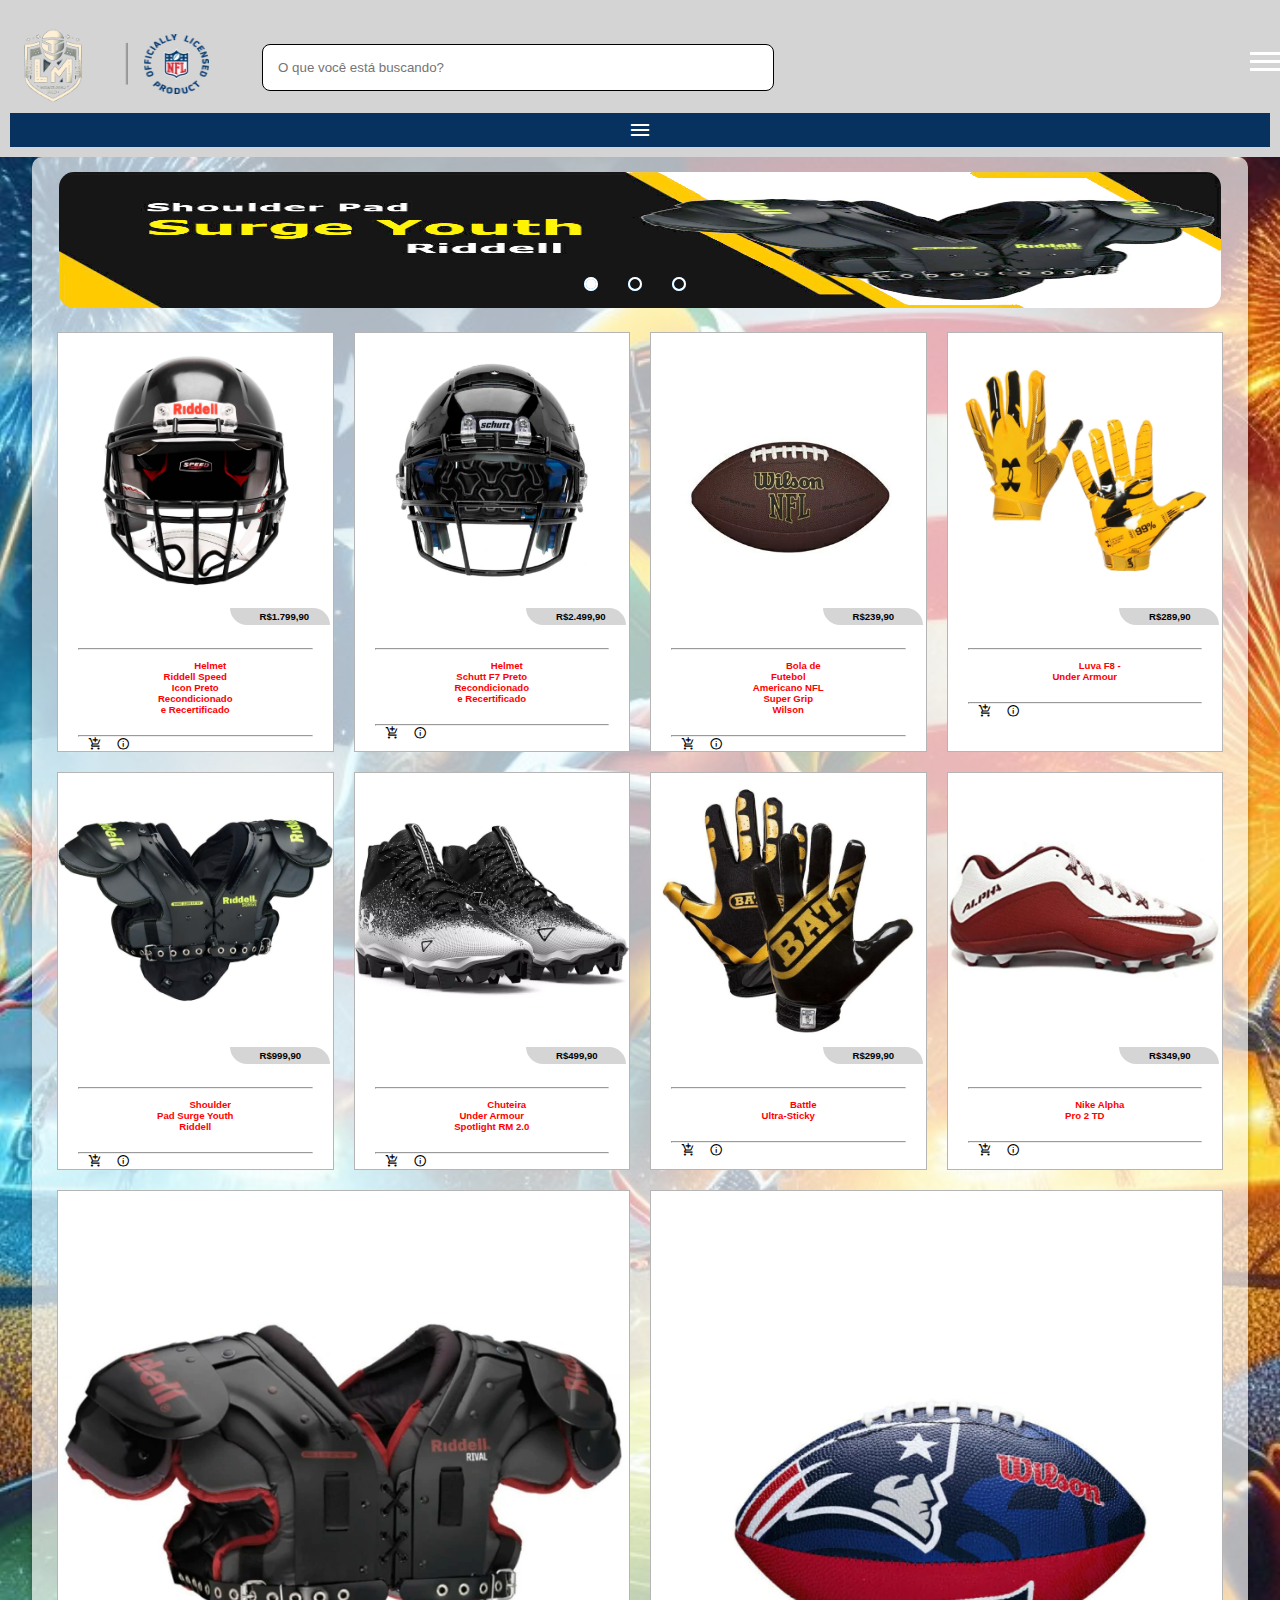
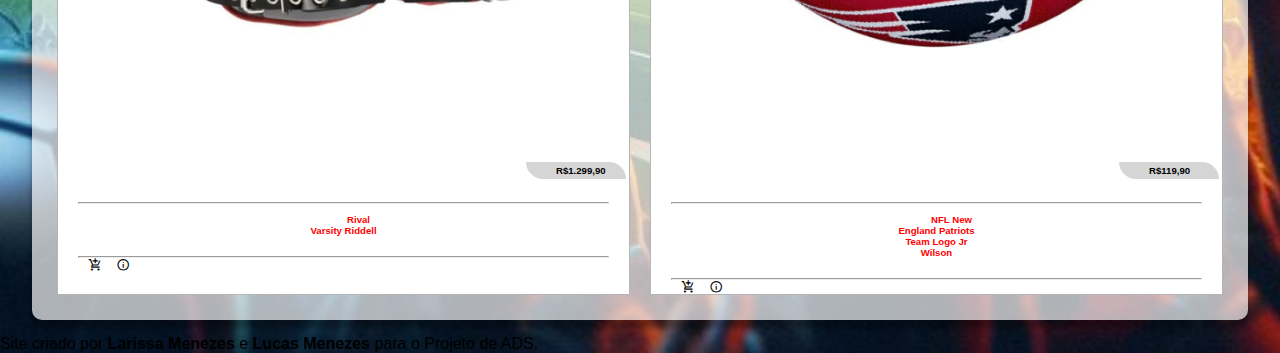
<file: index.html>
<!DOCTYPE html>
<html lang="pt-BR">
<head>
    <meta charset="UTF-8">
    <meta name="viewport" content="width=device-width, initial-scale=1.0">
    <link rel="shortcut icon" href="./imagens/icon.ico" type="image/x-icon">
    <link rel="stylesheet" href="./estilo.principal/styles.css">
    <link rel="stylesheet" href="./estilo.principal/media.queries.css">
    <link rel="stylesheet" href="https://fonts.googleapis.com/css2?family=Material+Symbols+Outlined:opsz,wght,FILL,GRAD@20..48,100..700,0..1,-50..200" />
    <title>Projeto 01 ADS </title>
</head>
<body onresize="mudouTamanho()">
    <header id="header">
        <menu id="topo">
            <h1>
                <div id="title">
                    <a href="./index.html"><img src="./imagens/logolm1.png" alt="logo L e M" id="img1"></a>
                    <a href="./index.html"><img src="./imagens/logonfl.png" alt="logo nfl" id="img2"></a>
                </div>
                <input type="search" name="pes" id="idpes" placeholder="O que você está buscando?">
            </h1>
            <button class="hamburguer"></button>
            <section id="logado">
                <div id="user"></div>
                <ul id="usu">
                    <li><a href="./login.html" id="topolog">Login &#x1F464</a></li>
                    <li><a href="./cadastro.html" id="topocad"> Cadastre-se  &#x1F58A &#xFE0F</a></li>
                    <li><a href="#"><img src="./imagens/logo-facebook.jpg" alt="Facebook" class="logos"></a></li>
                    <li><a href="#"><img src="./imagens/logo-instagram.jpg" alt="Instagram" class="logos"></a></li>
                    <li><a href="#"><img src="./imagens/x_logo.png" alt="Twitter" class="logos"></a></li>
                    <li><a href="#"><img src="./imagens/whats_logo.png" alt="Whatsapp" class="logos"></a></li>
                </ul>
                <ul id="logout">
                    <li>
                        <button id="logout-button" onclick="logout()">Logout <span class="material-symbols-outlined">
                            logout
                            </span></button>
                    </li>
                    <li>
                        <label id="toggle-button">
                            <input type="checkbox" id="toggle">
                            <span class="slider1 round"></span>
                        </label>
                    </li>
                </ul>
            </section>
        </menu>
        <span id="burguer" class="material-symbols-outlined" onclick="clickMenu()">Menu</span>
    </header>
    <menu id="pe">
        <ul>
            <li class="dropdown">
                <a href="#">Luvas</a>

                <div class="dropdown-menu">
                    <a href="./compra.html" id="p1" onclick="selecionarProduto('p1')">F8 - Under Armour</a>
                    <a href="./compra.html" id="p2" onclick="selecionarProduto('p2')">Battle Ultra-Sticky</a>
                </div>
            
            </li>
            <li class="dropdown">
                <a href="#">Chuteiras</a>

                <div class="dropdown-menu">
                    <a href="./compra.html" id="p3" onclick="selecionarProduto('p3')">Under Armour Spotlight RM 2.0</a>
                    <a href="./compra.html" id="p4" onclick="selecionarProduto('p4')">Nike Alpha Pro 2 TD</a>
                </div>
            
            </li>
            <li class="dropdown">
                <a href="#">Capacetes</a>

                <div class="dropdown-menu">
                    <a href="./compra.html" id="p5" onclick="selecionarProduto('p5')">Helmet Schutt F7</a>
                    <a href="./compra.html" id="p6" onclick="selecionarProduto('p6')">Helmet Riddell Speed Icon</a>
                </div>


            </li>
            <li class="dropdown">
                <a href="#">Shoulder pad</a>

            <div class="dropdown-menu">
                <a href="./compra.html" id="p7" onclick="selecionarProduto('p7')">Surge Youth Riddell</a>
                <a href="./compra.html" id="p8" onclick="selecionarProduto('p8')">Gauntlet I Youth Champro</a>
                <a href="./compra.html" id="p9" onclick="selecionarProduto('p9')">Rival Varsity Riddell</a>
            </div>   
                    
            </li>
            <li class="dropdown">
                <a href="#">Bolas</a>

            <div class="dropdown-menu">
                <a href="./compra.html" id="p10" onclick="selecionarProduto('p10')">NFL Super Grip Wilson</a>
                <a href="./compra.html" id="p11" onclick="selecionarProduto('p11')">NFL New England Patriots Team Logo Jr Wilson</a>
            </div>
            
            </li>

            <li class="dropdown">
                <a href="#">Nossa história</a>

            </li>
        </ul>
    </menu>
        <main id="main">
            <div class="slider">

                <div class="slides">
                    <!--Radio Buttons-->
                    <input type="radio" name="radio-btn" id="radio1">
                    <input type="radio" name="radio-btn" id="radio2">
                    <input type="radio" name="radio-btn" id="radio3">
                    <!--Radio Buttons-->
        
                    <!--Slides img-->
                    <div class="slide first">
                        <img src="./imagens/ridell-frente.jpg">
                    </div>
                    <div class="slide">
                        <img src="./imagens/champro-frente.png" alt="img2">
                    </div>
                    <div class="slide">
                        <img src="./imagens/ridellv-frente.jpg" alt="img3">
                    </div>
                    <div class="slide">
                        <img src="../imagens/imagensprojeto/shoulder pad1 atrás.webp" alt="img4">
                    </div>
                    <!--Slides img-->
        
                    <!--Navigation auto-->
                    <div class="navigation-auto">
                        <div class="auto-btn1"></div>
                        <div class="auto-btn2"></div>
                        <div class="auto-btn3"></div>
                    </div>
                    <!--Navigation auto-->
        
                </div>
        
                <div class="manual-navigation">
                    <label for="radio1" class="manual-btn"></label>
                    <label for="radio2" class="manual-btn"></label>
                    <label for="radio3" class="manual-btn"></label>
                </div>
            </div>
            <section class="prod">
                <div class="prod-item">
                    <a href="./compra.html" onclick="selecionarProduto('p6')" id="p6"><img src="./imagens/imagensprojeto/capacete frente.webp" alt="capacete"></a>
                    <h2 id="pro6">R$1.799,90</h2>
                    <hr class="hr1">
                    <p><a href="./compra.html" onclick="selecionarProduto('p6')" id="p6">Helmet Riddell Speed Icon Preto Recondicionado e Recertificado</a></p>
                    <hr class="hr2">
                    <a href="./compra.html" onclick="selecionarProduto('p6')" id="p6" class="icons" >
                        <span class="material-symbols-outlined">
                        add_shopping_cart info
                        </span>
                    </a>
                </div>
                <div class="prod-item">
                    <a href="./compra.html" onclick="selecionarProduto('p5')" id="p5"><img src="./imagens/imagensprojeto/capacete1 frente.webp" alt="capacete"></a>
                    <h2 id="pro5">R$2.499,90</h2>
                    <hr class="hr1">
                    <p><a href="./compra.html" onclick="selecionarProduto('p5')" id="p5">Helmet Schutt F7 Preto Recondicionado e Recertificado</a></p>
                    <hr class="hr2">
                    <a href="./compra.html" onclick="selecionarProduto('p5')" id="p5" class="icons" >
                        <span class="material-symbols-outlined">
                        add_shopping_cart info
                        </span>
                    </a>
                </div>
                <div class="prod-item">
                    <a href="./compra.html" onclick="selecionarProduto('p10')" id="p10"><img src="./imagens/imagensprojeto/bola frente.webp" alt="capacete"></a>
                    <h2 id="pro10">R$239,90</h2>
                    <hr class="hr1">
                    <p><a href="./compra.html" onclick="selecionarProduto('p10')" id="p10">Bola de Futebol Americano NFL Super Grip Wilson</a></p>
                    <hr class="hr2">
                    <a href="./compra.html" onclick="selecionarProduto('p10')" id="p10" class="icons" >
                        <span class="material-symbols-outlined">
                        add_shopping_cart info
                        </span>
                    </a>
                </div>
                <div class="prod-item">
                    <a href="./compra.html" onclick="selecionarProduto('p1')" id="p1"><img src="./imagens/imagensprojeto/luva.webp" alt="capacete"></a>
                    <h2 id="pro1">R$289,90</h2>
                    <hr class="hr1">
                    <p><a href="./compra.html" onclick="selecionarProduto('p1')" id="p1">Luva F8 - Under Armour</a></p>
                    <hr class="hr2">
                    <a href="./compra.html" onclick="selecionarProduto('p1')" id="p1" class="icons">
                        <span class="material-symbols-outlined">
                        add_shopping_cart info
                        </span>
                    </a>
                </div>
                <div class="prod-item">
                    <a href="./compra.html" onclick="selecionarProduto('p7')" id="p7"><img src="./imagens/imagensprojeto/shoulder pad frente.webp" alt="capacete"></a>
                    <h2 id="pro7">R$999,90</h2>
                    <hr class="hr1">
                    <p><a href="./compra.html" onclick="selecionarProduto('p7')" id="p7">Shoulder Pad Surge Youth Riddell</a></p>
                    <hr class="hr2">
                    <a href="./compra.html" onclick="selecionarProduto('p7')" id="p7" class="icons">
                        <span class="material-symbols-outlined">
                        add_shopping_cart info
                        </span>
                    </a>
                </div>
                <div class="prod-item">
                    <a href="./compra.html" onclick="selecionarProduto('p3')" id="p3"><img src="./imagens/imagensprojeto/chuteira 45.webp" alt="capacete"></a>
                    <h2 id="pro3">R$499,90</h2>
                    <hr class="hr1">
                    <p><a href="./compra.html" onclick="selecionarProduto('p3')" id="p3">Chuteira Under Armour Spotlight RM 2.0</a></p>
                    <hr class="hr2">
                    <a href="./compra.html " onclick="selecionarProduto('p3')" id="p3" class="icons" >
                        <span class="material-symbols-outlined">
                        add_shopping_cart info
                        </span>
                    </a>
                </div>
                <div class="prod-item">
                    <a href="./compra.html" onclick="selecionarProduto('p2')" id="p2" id="p2"><img src="./imagens/imagensprojeto/Luva Battle.webp" alt="Luva Battle"></a>
                    <h2 id="pro2">R$299,90</h2>
                    <hr class="hr1">
                    <p><a href="./compra.html" onclick="selecionarProduto('p2')" id="p2" id="p2">Battle Ultra-Sticky</a></p>
                    <hr class="hr2">
                    <a href="./compra.html" onclick="selecionarProduto('p2')" id="p2" id="p2" class="icons">
                        <span class="material-symbols-outlined">
                        add_shopping_cart info
                        </span>
                    </a>
                </div>
                <div class="prod-item">
                    <a href="./compra.html" onclick="selecionarProduto('p4')" id="p4"><img src="./imagens/imagensprojeto/chuteira1 lado.webp" alt="Luva Battle"></a>
                    <h2 id="pro4">R$349,90</h2>
                    <hr class="hr1">
                    <p><a href="./compra.html" onclick="selecionarProduto('p4')" id="p4">Nike Alpha Pro 2 TD</a></p>
                    <hr class="hr2">
                    <a href="./compra.html" onclick="selecionarProduto('p4')" id="p4" class="icons" >
                        <span class="material-symbols-outlined">
                        add_shopping_cart info
                        </span>
                    </a>
                </div>
                <div class="prod-item">
                    <a href="./compra.html" onclick="selecionarProduto('p9')" id="p9"><img src="./imagens/imagensprojeto/ridellv-frente.webp" alt="Luva Battle"></a>
                    <h2 id="pro9">R$1.299,90</h2>
                    <hr class="hr1">
                    <p><a href="./compra.html" onclick="selecionarProduto('p9')" id="p9">Rival Varsity Riddell</a></p>
                    <hr class="hr2">
                    <a href="./compra.html" onclick="selecionarProduto('p9')" id="p9" class="icons" >
                        <span class="material-symbols-outlined">
                        add_shopping_cart info
                        </span>
                    </a>
                </div>
                <div class="prod-item">
                    <a href="./compra.html" onclick="selecionarProduto('p11')" id="p11"><img src="./imagens/imagensprojeto/bola patriots frente.webp" alt="Luva Battle"></a>
                    <h2 id="pro11">R$119,90</h2>
                    <hr class="hr1">
                    <p><a href="./compra.html" onclick="selecionarProduto('p11')" id="p11">NFL New England Patriots Team Logo Jr Wilson</a></p>
                    <hr class="hr2">
                    <a href="./compra.html" onclick="selecionarProduto('p11')" id="p11" class="icons">
                        <span class="material-symbols-outlined">
                        add_shopping_cart info
                        </span>
                    </a>
                </div>
            </section>
        </main>
        <footer>Site criado por <strong>Larissa Menezes</strong> e <strong>Lucas Menezes</strong> para o Projeto de ADS.</footer>
    <script src="./JS.index/funcoes.js"></script>
    <script src="./JS.index/script.js"></script>
    <script src="./JS.index/compra.js"></script>
    <script src="./JS.index/darkmode.js"></script>
</body>
</html>
</file>
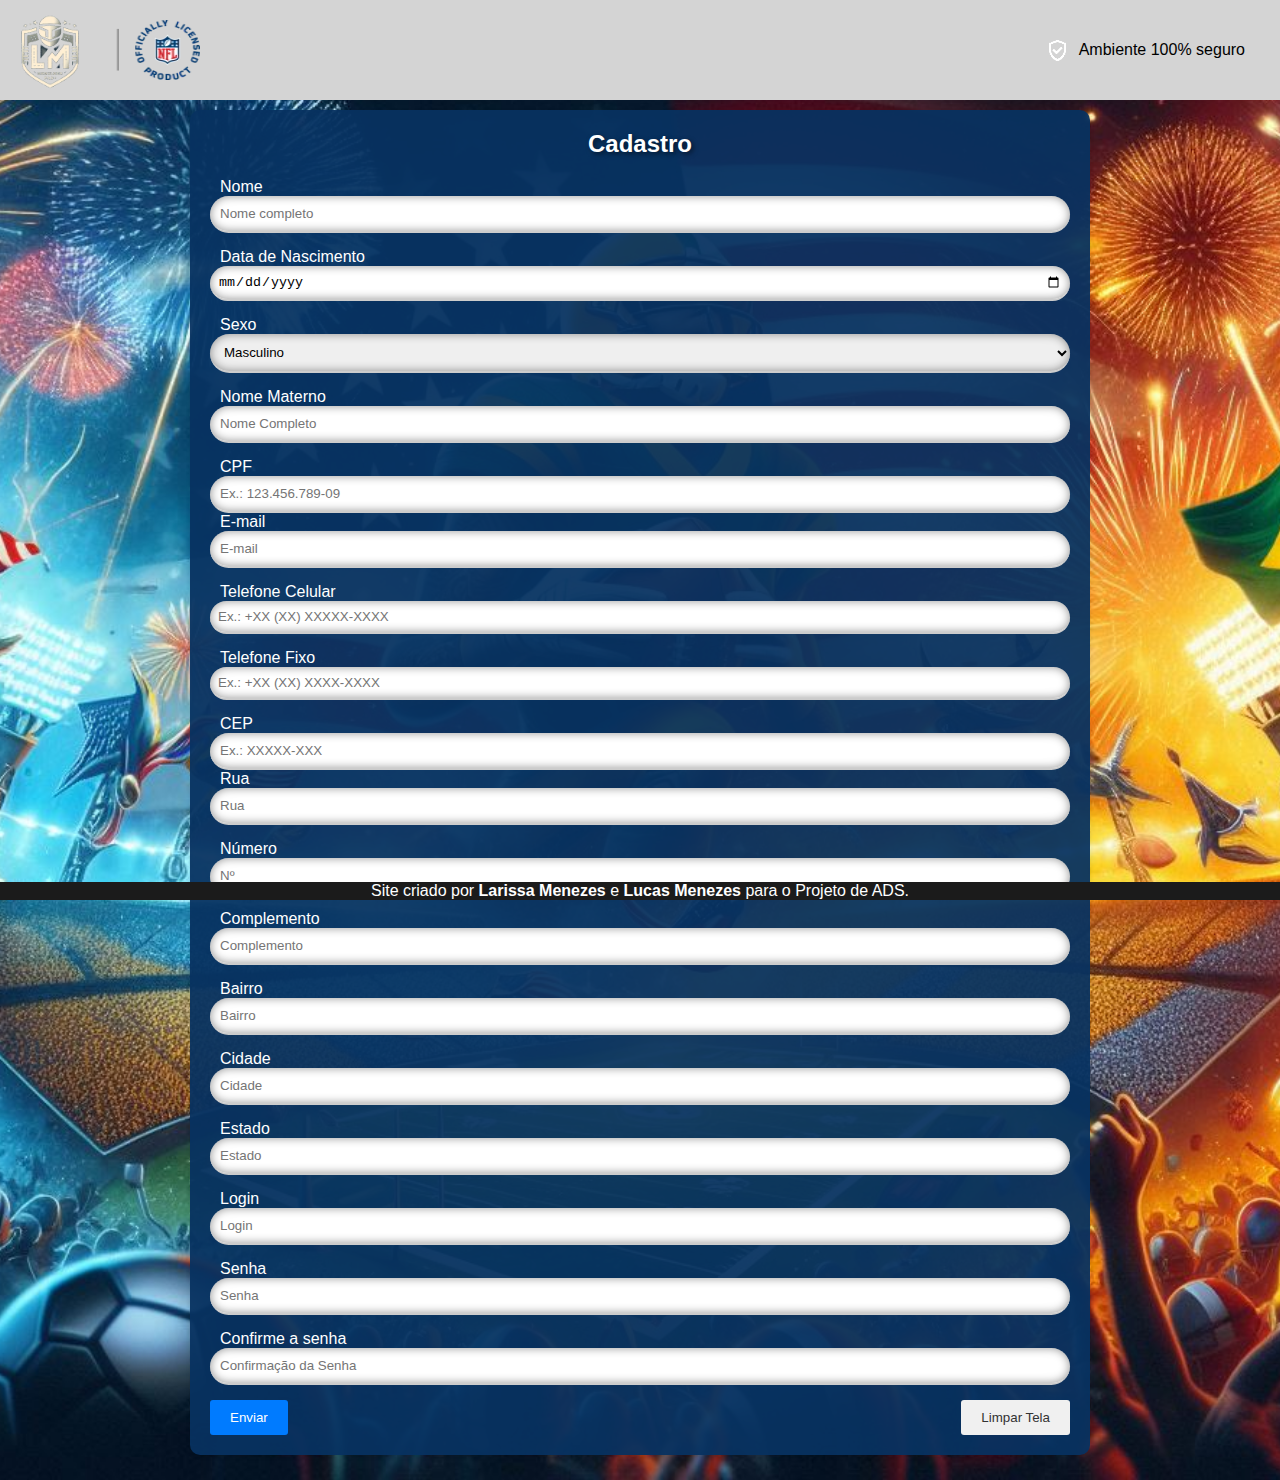
<file: cadastro.html>
<!DOCTYPE html>
<html lang="pt-br">
<head>
    <meta charset="UTF-8">
    <meta name="viewport" content="width=device-width, initial-scale=1.0">
    <link rel="shortcut icon" href="./imagens/user.ico" type="image/x-icon">
    <link rel="stylesheet" href="./estilo.cadastro/cadastro.css">
    <link rel="stylesheet" href="./estilo.cadastro/media.query.css">
    
    <title>Cadastro</title>
</head>
<body>
    <header>
        <menu id="topo">
            <div id="title">
                <img src="./imagens/logolm1.png" alt="logo L e M" id="img1">
                <img src="./imagens/logonfl.png" alt="logo nfl" id="img2">
            </div>
            <div id="logo">
                <img src="./imagens/shield.png" alt="shield" id="shield">
                <span>Ambiente 100% seguro</span>
            </div>
        </menu>
    </header>
    <div class="container">
        <h2>Cadastro</h2>
        <form onsubmit="cadastrarUsuario(event)">
            <label for="idnome">Nome</label>
            <input type="text" name="nome" placeholder="Nome completo" id="idnome">
            <label for="idata">Data de Nascimento</label>
            <input type="date" id="idata" name="data_nascimento" placeholder="Data de nascimento">
            <label for="idsexo">Sexo</label>
            <select name="sexo" id="idsexo">
                <option value="masculino">Masculino</option>
                <option value="feminino">Feminino</option>
            </select>
            <label for="idmae">Nome Materno</label>
            <input type="text" name="nome_materno" placeholder="Nome Completo" id="idmae">
            <label for="cpf">CPF</label>
            <input type="text" id="cpf" placeholder="Ex.: 123.456.789-09" onblur="verificarCPF()" onkeyup="formatacpf(this)">
            <label for="idemail">E-mail</label>
            <input type="email" name="email" placeholder="E-mail" id="idemail">
            <label for="idtel">Telefone Celular</label>
            <input type="tel" class="tel" name="telefone_celular" placeholder="Ex.: +XX (XX) XXXXX-XXXX" id="idtel" onkeyup="formataCell(this)">
            <label for="idtelf">Telefone Fixo</label>
            <input type="tel" class="tel" name="telefone_fixo" placeholder="Ex.: +XX (XX) XXXX-XXXX" id="idtelf" onkeyup="formataTel(this)">
            <label for="idcep">CEP</label>
            <input type="text" class="end" id="idcep" placeholder="Ex.: XXXXX-XXX" onkeyup="formataCep(this)">
            <label for="idrua">Rua</label>
            <input type="text" class="end" id="idrua" placeholder="Rua">
            <label for="idnum">Número</label>
            <input type="text" class="end" id="idnum" placeholder="Nº">
            <label for="idcomp">Complemento</label>
            <input type="text" class="end" id="idcomp" placeholder="Complemento">
            <label for="idbai">Bairro</label>
            <input type="text" class="end" id="idbai" placeholder="Bairro">
            <label for="idcdd">Cidade</label>
            <input type="text" class="end" id="idcdd" placeholder="Cidade">
            <label for="idest">Estado</label>
            <input type="text" class="end" id="idest" placeholder="Estado">
            <label for="idlogin">Login</label>
            <input type="text" name="login" placeholder="Login" id="idlogin">
            <label for="idsen">Senha</label>
            <input type="password" name="senha" placeholder="Senha" id="idsen">
            <label for="idcsen">Confirme a senha</label>
            <input type="password" name="confirmacao_senha" placeholder="Confirmação da Senha" id="idcsen">
            <button type="submit">Enviar</button>
            <button type="reset">Limpar Tela</button>
        </form>
    </div>
    <footer>Site criado por <strong>Larissa Menezes</strong> e <strong>Lucas Menezes</strong> para o Projeto de ADS.</footer>
    <script src="./JS.cad/cadastro.js"></script>
    <script src="./JS.cad/cep.js"></script>
    <script src="./JS.cad/cpf.js"></script>
</body>
</html>
</file>
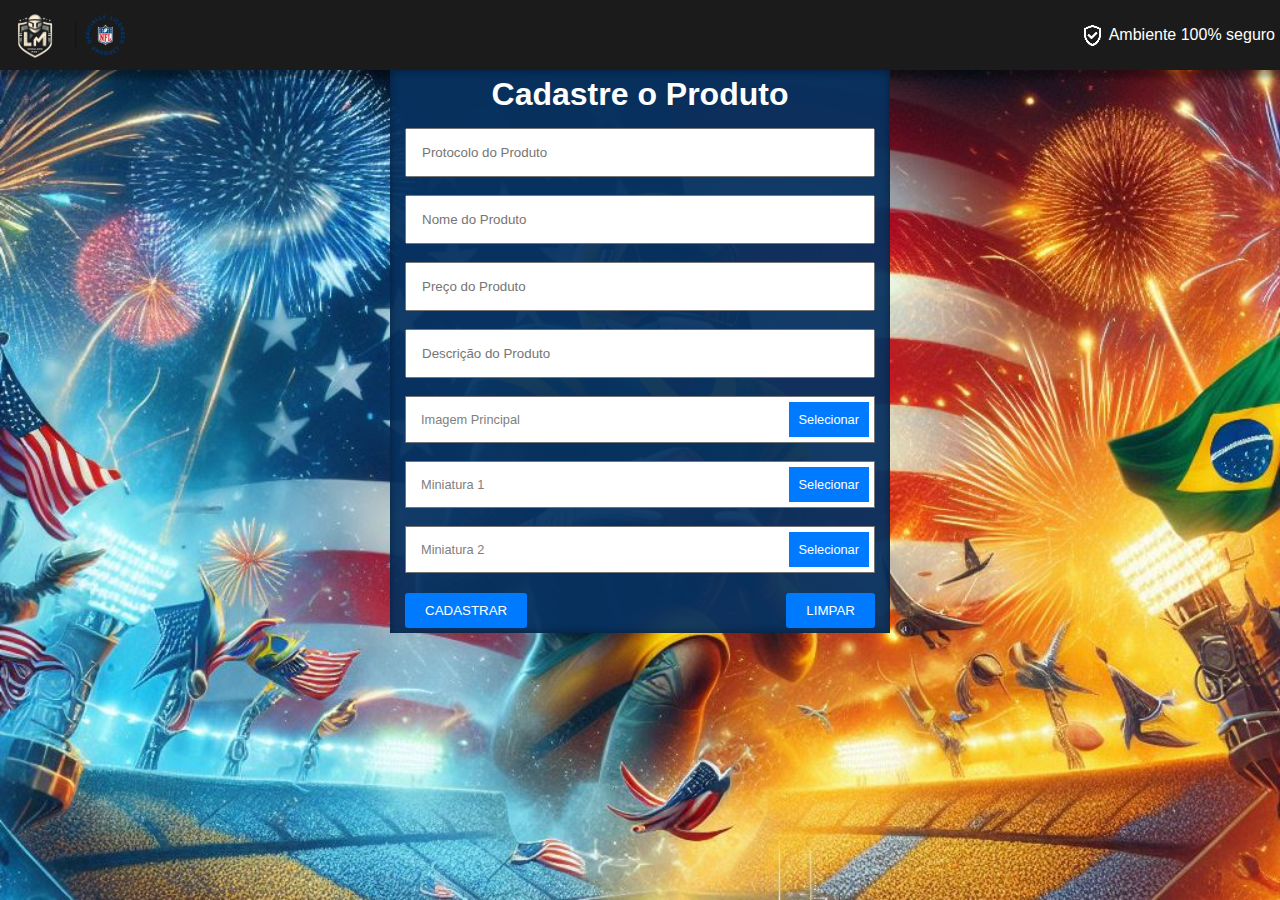
<file: cadpro.html>
<!DOCTYPE html>
<html lang="pt-BR">
<head>
    <meta charset="UTF-8">
    <meta name="viewport" content="width=device-width, initial-scale=1.0">
    <title>Cadastro de Produto</title>
    <style>
        #fotoPrincipal, #miniatura1, #miniatura2 {
            display: none;
        }

        * {
            padding: 0;
            margin: 0;
            box-sizing: border-box;
            font-family: Arial, Helvetica, sans-serif;
        }

        body {
            background: url('./imagens/imagenssite/fundo.jpeg');
            background-attachment: fixed;
            background-size: cover;
        }

        header {
            background-color: rgb(27, 27, 27);
            color: rgb(255, 255, 255);
            padding: 5px;
            box-shadow: 0px 8px 5px rgba(0, 0, 0, 0.322);
        }

        header menu {
            display: flex;
            justify-content: space-between;
            align-items: center;
        }

        header #title {
            display: flex;
            align-items: center;
        }

        header #img1 {
            width: 60px;
            transition: .5s;
        }

        header #img2 {
            width: 60px;
            height: 40px;
            margin-right: 50px;
            transition: .5s;
        }

        #shield img {
            margin-right: 5px;  
        }

        #logo img {
            vertical-align: middle;
            width: 25px;
            height: 25px;
        }

        h1 {
            text-align: center;
            color: white;
            margin-bottom: 15px;
        }

        form {
            display: flex;
            flex-direction: column;
            background-color: #073260f1;
            box-shadow: inset 0px 0px 10px rgba(0, 0, 0, 0.425);
            align-items: center;
            width: 500px;
            margin: auto;
            padding: 5.5px 15px 5.5px 15px;
        }

        input {
            width: 100%;
            padding: 15px;
        }

        label {
            font-family: Arial, Helvetica, sans-serif;
            font-size: .8rem;
            color: gray;
            border: 1px solid rgb(116, 116, 116);
            background-color: white;
            display: flex;
            justify-content: space-between;
            align-items: center;
            width: 100%;
            padding: 5px 5px 5px 15px;
        }

        label span:nth-child(2){
            background-color: #007bff;
            color: white;
            padding: 10px;
            cursor: pointer;
        }

        .botoes {
            width: 100%;
            display: flex;
            justify-content: space-between;
            margin-top: 20px;
        }

        .bot {
            background-color: #007bff;
            color: #ffffff;
            border: none;
            padding: 10px 20px;
            border-radius: 3px;
            cursor: pointer;
        }
    </style>
</head>
<body>
    <header>
        <menu id="topo">
            <a href="./index.html">
                <div id="title">
                    <img src="./imagens/logolm1.png" alt="logo L e M" id="img1">
                    <img src="./imagens/logonfl.png" alt="logo nfl" id="img2">
                </div>
            </a>
            <div id="logo">
                <img src="./imagens/shield.png" alt="shield" id="shield">
                <span>Ambiente 100% seguro</span>
            </div>
        </menu>
    </header>
    <main>
        <form action="get" onsubmit="cadastrar(event)">
            <h1 id="title">Cadastre o Produto</h1>
            <input type="text" name="protocolo" id="idProtocolo" placeholder="Protocolo do Produto"><br>
            <input type="text" name="nome" id="idNome" placeholder="Nome do Produto"><br>
            <input type="text" name="preco" id="idPreco" placeholder="Preço do Produto"><br>
            <input type="text" name="descricao" id="idDescricao" placeholder="Descrição do Produto"><br>
            <label for="fotoPrincipal"><span id="prin">Imagem Principal</span><span>Selecionar</span></label>
            <input type="file" name="fotoPrincipal" id="fotoPrincipal"><br>
            <label for="miniatura1" class="mini"><span id="mini1">Miniatura 1</span><span>Selecionar</span></label>
            <input type="file" name="miniatura01" id="miniatura1"><br>
            <label for="miniatura2" class="mini"><span id="mini2">Miniatura 2</span><span>Selecionar</span></label>
            <input type="file" name="miniatura02" id="miniatura2">
            <section class="botoes">
                <button class="bot" type="submit">CADASTRAR</button>
                <button class="bot" type="reset">LIMPAR</button>
            </section>
        </form>
    </main>

    <script>
        function cadastrar(event) {
            event.preventDefault();
            let protocolo = document.getElementById('idProtocolo');
            let nomeProd = document.getElementById('idNome');
            let precoProd = document.getElementById('idPreco');
            let descProd = document.getElementById('idDescricao');
            let fotoPrin = document.getElementById('fotoPrincipal');
            let mini1 = document.getElementById('miniatura1');
            let mini2 = document.getElementById('miniatura2');

            if ( protocolo.value != ''
                && nomeProd.value != ''
                && precoProd.value != ''
                && descProd.value != ''
                && fotoPrin.value != ''
                && mini1.value != ''
                && mini2.value != ''
            ) {
                localStorage.setItem('protocolo', protocolo.value);
                 localStorage.setItem('nomeProd', nomeProd.value);
                  localStorage.setItem('precoProd', precoProd.value);
                   localStorage.setItem('descProd', descProd.value);
                    localStorage.setItem('fotoPrin', fotoPrin.value);
                     localStorage.setItem('mini1', mini1.value);
                      localStorage.setItem('mini2', mini2.value);
                
                alert('Produto cadastrado!');
                
            } else {
                alert('Preencha todos os campos corretamente!');
            }
        }
        document.getElementById('fotoPrincipal').addEventListener('change', function(){
            document.getElementById('prin').textContent = this.files[0].name;
        })
        document.getElementById('miniatura1').addEventListener('change', function(){
            document.getElementById('mini1').textContent = this.files[0].name;
        })
        document.getElementById('miniatura2').addEventListener('change', function(){
            document.getElementById('mini2').textContent = this.files[0].name;
        })
        
    </script>
</body>
</html>
</file>
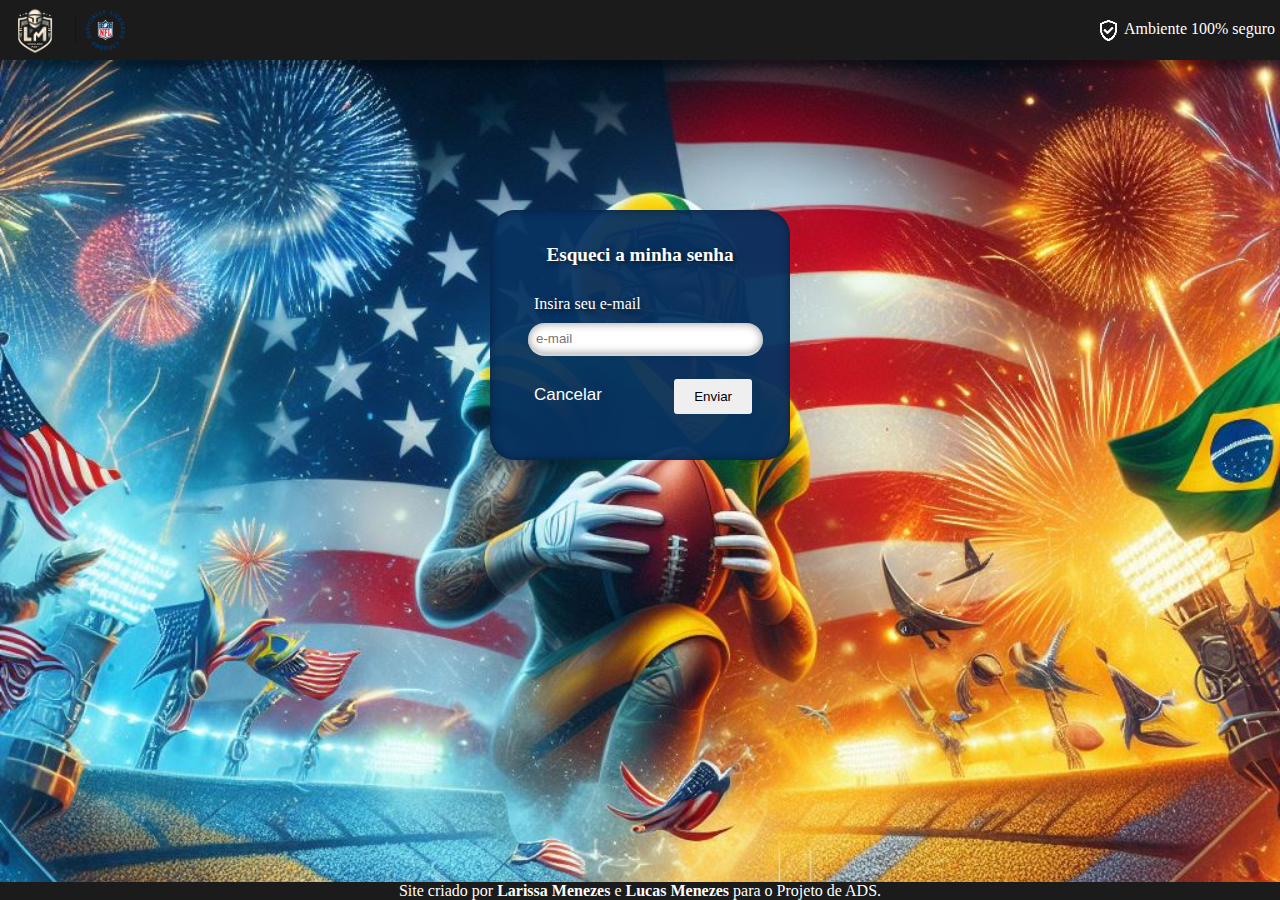
<file: esenha.html>
<!DOCTYPE html>
<html lang="pt-BR">
<head>
    <meta charset="UTF-8">
    <meta name="viewport" content="width=device-width, initial-scale=1.0">
    <link rel="shortcut icon" href="./imagens/user.ico" type="image/x-icon">
    <link rel="stylesheet" href="./estilo.esenha/style.css">
    <link rel="stylesheet" href="./estilo.esenha/media.query.css">
    
    <title>Recuperação de senha</title>
</head>
<body>
    <header>
        <menu id="topo">
            <a href="./index.php">
                <div id="title">
                    <img src="./imagens/logolm1.png" alt="logo L e M" id="img1">
                    <img src="./imagens/logonfl.png" alt="logo nfl" id="img2">
                </div>
            </a>
            <div id="logo">
                <img src="./imagens/shield.png" alt="shield" id="shield">
                <span>Ambiente 100% seguro</span>
            </div>
        </menu>
    </header>
    <main>
        <form action="#" method="post" id="container">
            <h2 class="title">Esqueci a minha senha</h2>
            <label for="idemail">Insira seu e-mail</label><br>
            <input type="email" name="email" id="idemail" placeholder="e-mail" required>
            <a href="index.php"><input type="button" value="Cancelar" id="btn-cancel"></a>
            <input type="submit" value="Enviar" id="btn-enviar">
        </form>
    </main>
    <footer>Site criado por <strong>Larissa Menezes</strong> e <strong>Lucas Menezes</strong> para o Projeto de ADS.</footer>
    <script src="./darkMode/darkmode.js"></script>
</body>
</html>
</file>
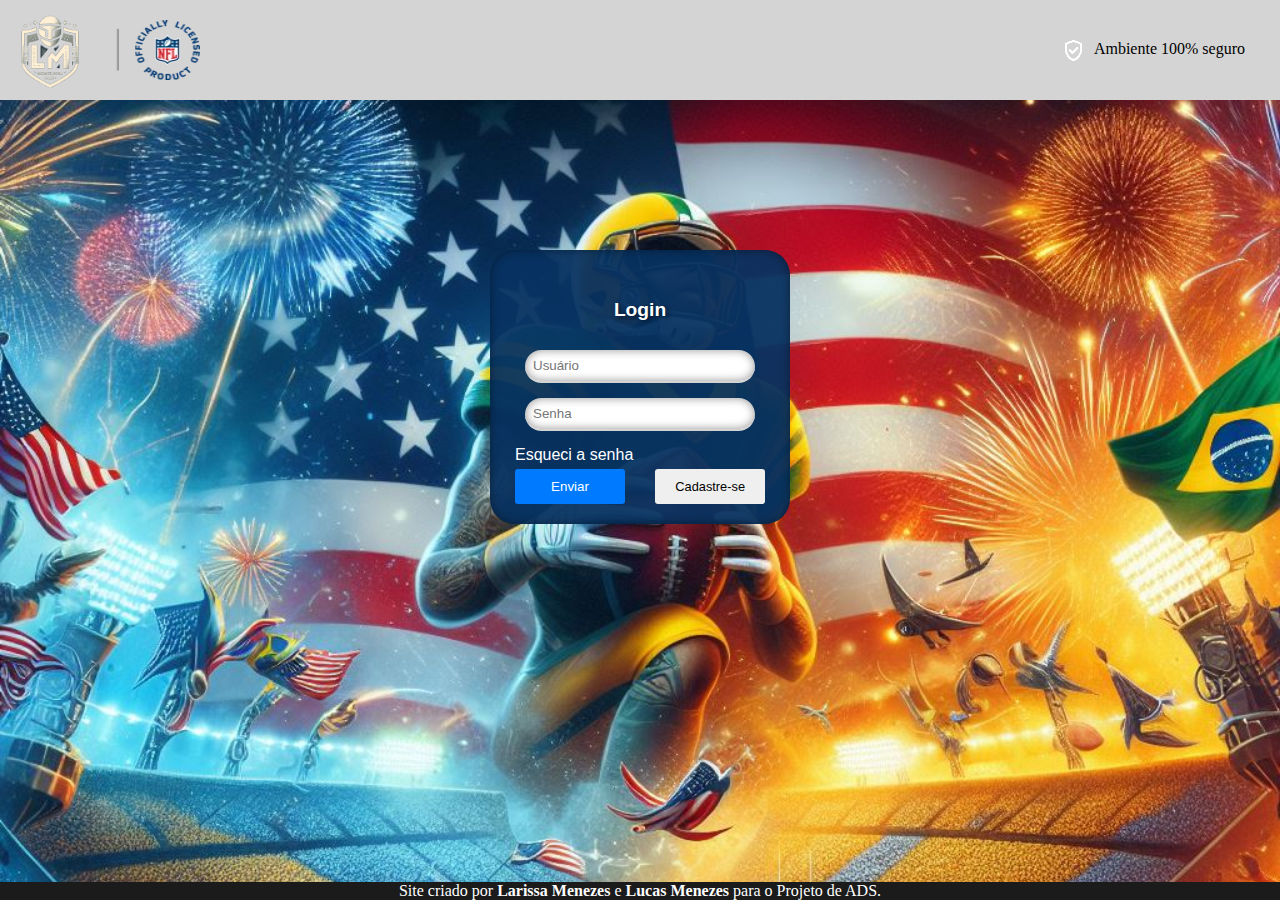
<file: login.html>
<!DOCTYPE html>
<html lang="pt-BR">
<head>
    <meta charset="UTF-8">
    <meta name="viewport" content="width=device-width, initial-scale=1.0">
    <link rel="shortcut icon" href="./imagens/user.ico" type="image/x-icon">
    <link rel="stylesheet" href="./estilo.login/style.css">
    <link rel="stylesheet" href="./estilo.login/media.query.css">
    <title>Login</title>
</head>
<body>
    <header>
        <menu id="topo">
            <div id="title">
                <img src="./imagens/logolm1.png" alt="logo L e M" id="img1">
                <img src="./imagens/logonfl.png" alt="logo nfl" id="img2">
            </div>
            <div id="logo">
                <img src="./imagens/shield.png" alt="shield" id="shield">
                <span>Ambiente 100% seguro</span>
            </div>
        </menu>
    </header>
    <div id="container">
        <form onsubmit="logar(event)">
            <h2 class="title-login">Login</h2>
            <div class="field">
                <input type="text" class="conteudo" id="idusu" placeholder="Usuário" autocomplete="on">
            </div>
            <div class="field">
                <input type="password" class="conteudo" id="idsenha" placeholder="Senha">
            </div>
            <div class="esenha">
                <a href="./opcoes.html">Esqueci a senha</a>
            </div>
            <div id="botoes">
                <input type="submit" value="Enviar" class="btn-login">
                <a href="./cadastro.html" class="btn-cad">Cadastre-se</a>
            </div>
        </form>
    </div>
    <footer>Site criado por <strong>Larissa Menezes</strong> e <strong>Lucas Menezes</strong> para o Projeto de ADS.</footer>
    <script src="./JS.login/login.js"></script>
</body>
</html>
</file>
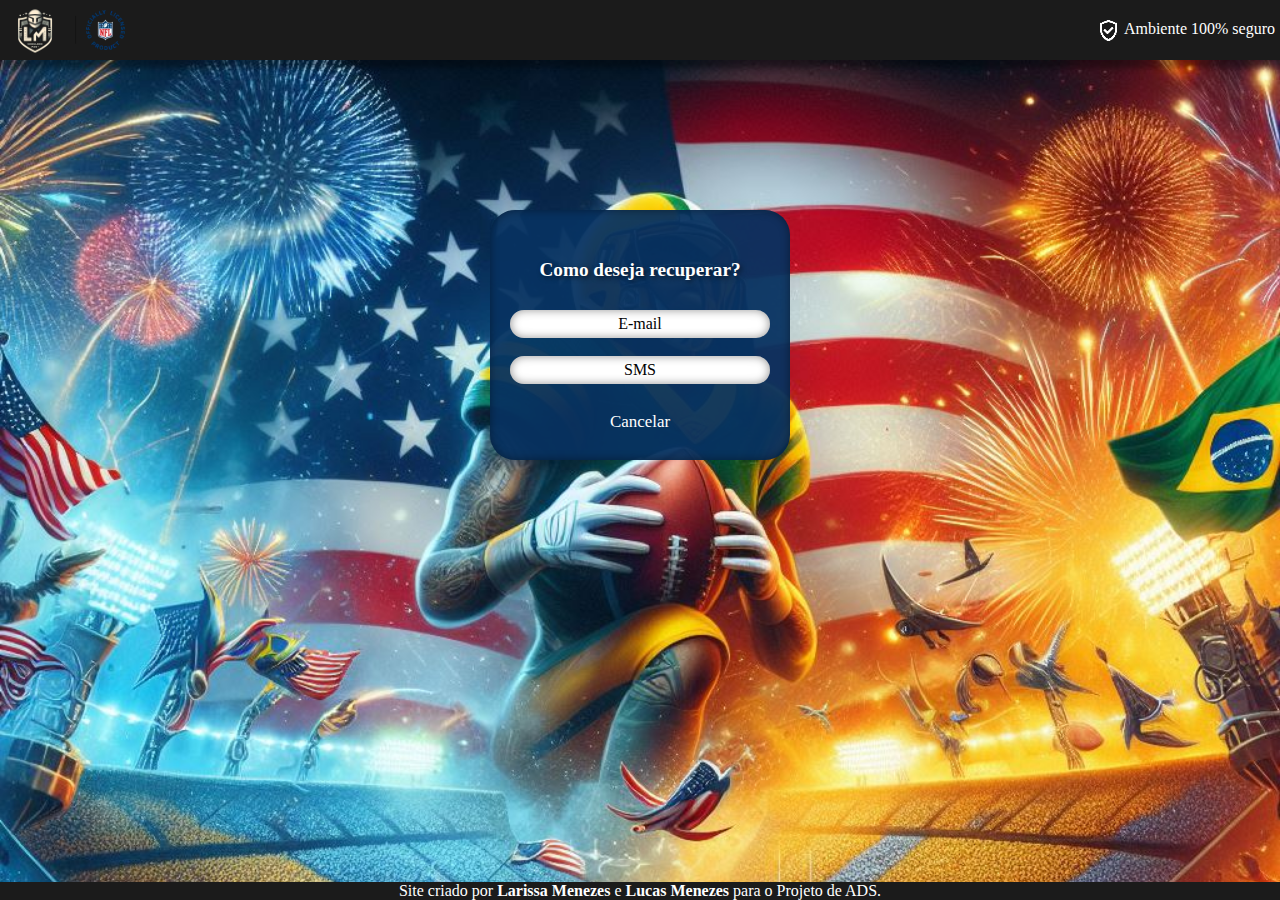
<file: opcoes.html>
<!DOCTYPE html>
<html lang="pt-BR">
<head>
    <meta charset="UTF-8">
    <meta name="viewport" content="width=device-width, initial-scale=1.0">
    <link rel="shortcut icon" href="./imagens/user.ico" type="image/x-icon">
    <link rel="stylesheet" href="./estilo.opcoes/style.css">
    <link rel="stylesheet" href="./estilo.opcoes/media.query.css">
    <title>Recuperação de Senha</title>
</head>
<body>
    <header>
        <menu id="topo">
            <a href="./index.php">
                <div id="title">
                    <img src="./imagens/logolm1.png" alt="logo L e M" id="img1">
                    <img src="./imagens/logonfl.png" alt="logo nfl" id="img2">
                </div>
            </a>
            <div id="logo">
                <img src="./imagens/shield.png" alt="shield" id="shield">
                <span>Ambiente 100% seguro</span>
            </div>
        </menu>
    </header>
    <main>
        <form action="#" method="post" id="container">
            <h2 class="title">Como deseja recuperar?</h2>
            <div id="opcoes">
                <a href="./esenha.html" class="opcao">E-mail</a><br>
                <a href="ssenha.html" class="opcao">SMS</a><br>
            </div>
            <a href="index.php" id="btn-cancel">Cancelar</a>
        </form>
    </main>
    <footer>Site criado por <strong>Larissa Menezes</strong> e <strong>Lucas Menezes</strong> para o Projeto de ADS.</footer>
    <script src="./darkMode/darkmode.js"></script>
</body>
</html>
</file>
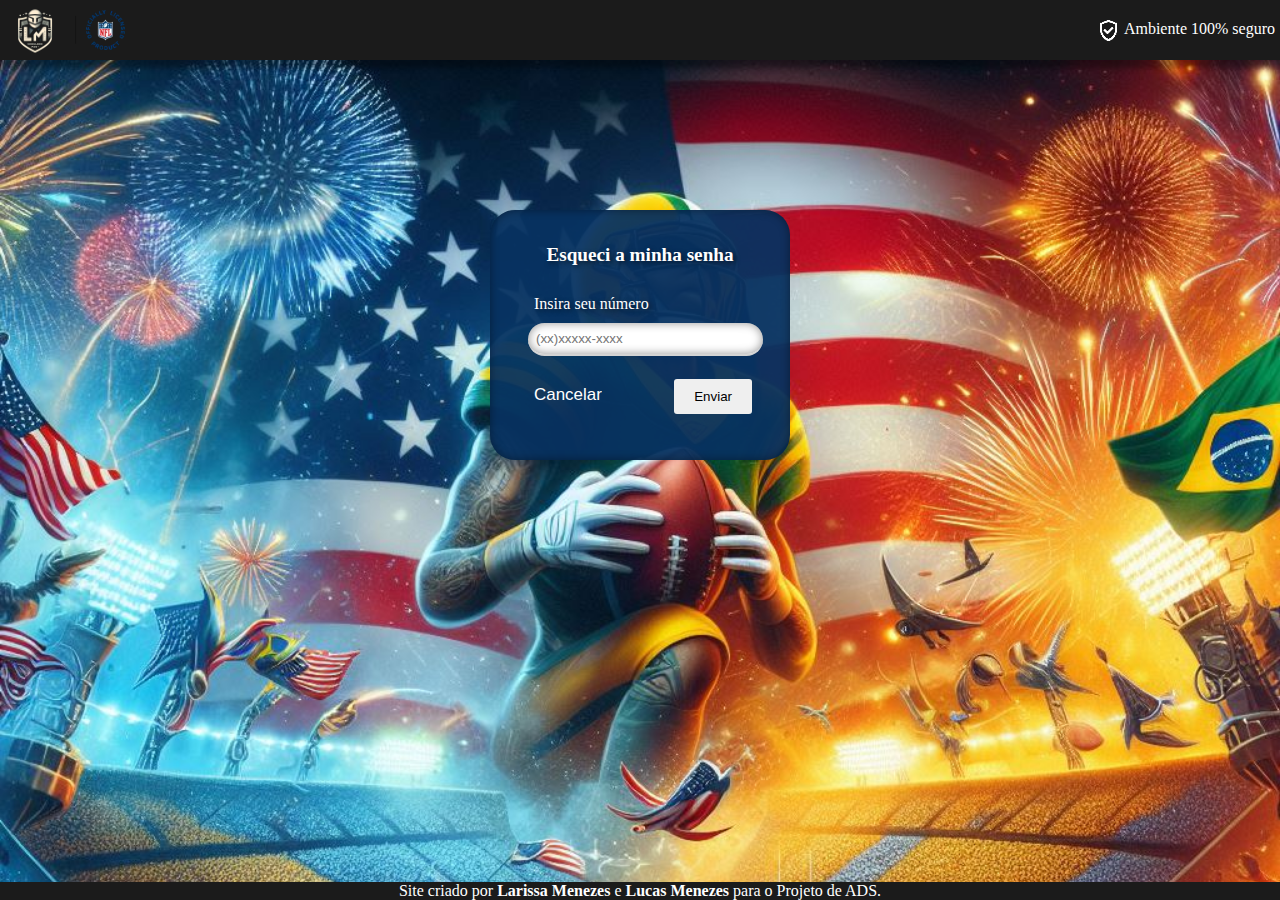
<file: ssenha.html>
<!DOCTYPE html>
<html lang="pt-BR">
<head>
    <meta charset="UTF-8">
    <meta name="viewport" content="width=device-width, initial-scale=1.0">
    <link rel="shortcut icon" href="./imagens/user.ico" type="image/x-icon">
    <link rel="stylesheet" href="./estilo.ssenha/style.css">
    <link rel="stylesheet" href="./estilo.ssenha/media.query.css">
    
    <title>Recuperação de senha</title>
</head>
<body>
    <header>
        <menu id="topo">
            <a href="./index.php">
                <div id="title">
                    <img src="./imagens/logolm1.png" alt="logo L e M" id="img1">
                    <img src="./imagens/logonfl.png" alt="logo nfl" id="img2">
                </div>
            </a>
            <div id="logo">
                <img src="./imagens/shield.png" alt="shield" id="shield">
                <span>Ambiente 100% seguro</span>
            </div>
        </menu>
    </header>
    <main>
        <form action="#" method="post" id="container">
            <h2 class="title">Esqueci a minha senha</h2>
            <label for="idtel">Insira seu número</label><br>
            <input type="tel" name="tel" id="idtel" placeholder="(xx)xxxxx-xxxx" required>
            <a href="index.php"><input type="button" value="Cancelar" id="btn-cancel"></a>
            <input type="submit" value="Enviar" id="btn-enviar">
        </form>
    </main>
    <footer>Site criado por <strong>Larissa Menezes</strong> e <strong>Lucas Menezes</strong> para o Projeto de ADS.</footer>
    <script src="./darkMode/darkmode.js"></script>
</body>
</html>
</file>
<file: estilo.principal/styles.css>
@charset "UTF-8";

* {
    padding: 0px;
    margin: 0px;
    box-sizing: border-box;
    font-family: Arial, Helvetica, sans-serif;
}

body {
    background-image: url('../imagens/imagenssite/fundo.jpeg');
    background-repeat: no-repeat;
    background-position: top center;
    background-size: cover;
    background-color: black;
}

#topo {
    display: flex;
    justify-content: space-between;
    align-items: center;
    background-color: rgb(212, 212, 212);
    margin: -10px;
}

#topo ul {
    display: flex;
    list-style-type: none;
}

#topo li {
    display: inline-flex;
    margin-left: 10px;
}

#topo a {
    text-decoration: none;
    font-weight: bold;
    padding: 3px;
}

#usu {
    background-color: rgb(212, 212, 212);
    display: flex;
    align-items: center;
    font-size: .9em;
    transition: .5s;
    height: 100px;
}

.logos {
    width: 20px;
    height: 20px;
    border-radius: 50%;
    transition: .5s;
}

#topo #usu li:hover {
    box-sizing: border-box;
    text-decoration: underline;
    border-radius: 5px;
    transition-duration: 1s;
}

#logoutbtn:hover {
    text-decoration: underline;
}

#logout span {
    vertical-align: middle;
}

.hr1, .hr2 {
    display: block;
}

#logado {
    display: flex;
    align-items: center;
}

#logado div {
    margin-left: 15px;
}

.material-symbols-outlined {
    color: black;
}

.topolog {
    color: black;
    font-size: 1.2em;
    font-weight: bold;
}

.topocad {
    color: black;
    font-size: 1.2em;
    font-weight: bold;
}

header {
    background-color: rgb(212, 212, 212);
    padding: 10px;
    transition: .5s;
    position: sticky;
    top: -1px;
    z-index: 10;

}

header #title {
    display: flex;
    align-items: center;
}

header #img1 {
    width: 100px;
    transition: .5s;
}

header #img2 {
    width: 100px;
    height: 60px;
    margin-right: 50px;
    transition: .5s;
}

header.rolagem {
    background-color: #6d453400;
    box-shadow: none;
    transition: .5s;
}

header.rolagem #img1 {
    width: 80px;
    transition: .5s;
}

header.rolagem #img2 {
    width: 80px;
    height: 55px;
    transition: .5s;
}

header.rolagem div, header.rolagem div a, header.rolagem #pe a{
    background-color: #6d453400;
    transition: .5s;
    text-shadow: none;
}

header.rolagem #pe, header.rolagem #burguer{
    display: none;
}

header.rolagem .logos {
    height: 15px;
    width: 15px;
    transition: .5s;
}

header.rolagem #usu {
    font-size: 15px;
    transition: .5s;
}

header.rolagem #logout {
    font-size: 15px;
}

header.rolagem #openMenu, header.rolagem #closeMenu{
    display: block;
    transition: .5s;
}

header h1 {
    justify-content: center;
    display: flex;
    align-items: center;
    font-size: 1.5em;
    margin-top: 11px;
}

#idpes {
    display: flex;
    width: 40vw;
    padding: 15px;
    border-radius: 8px;
    border: 1px solid black;
}

#burguer {
    background-color: #073260;
    color: white;
    display: block;
    text-align: center;
    padding: 5px;
    cursor: pointer; /* Para mudar o cursor */
}

#burguer:active {
    background-color: rgb(138, 137, 137);
}

#pe {
    background-color: #073260;
    width: 100%;
}

#pe ul {
    list-style-type: none;
    text-align: center;
}

#pe li {
    display: inline-block;
}

.dropname {
    background-color: #073260;
    align-items: center;
    display: flex;
    justify-content: space-between;
    text-decoration: none;
    text-align: center;
    color: white;
    font-weight: bold;
    padding: 12px 70px;
    border-radius: 3px;
}

#pe li a:hover {
    background-color: #073260;
    transition: .5s;
}

.dropdown-menu {
    position: absolute;
    border-radius: 0px 0px 5px 5px;
    box-shadow: 0px 0px 2px rgba(0, 0, 0, 0.459);
    background-color: black;
    display: none;
    width: auto;
    z-index: 10;
    padding: 15px;
}

.dropdown-menu a {
    color: white;
    display: flex;
    flex-direction: column;
    text-decoration: none;
    padding: 10px 20px;
    font-weight: bold;
    border-radius: 15px;
}

.dropdown:hover .dropdown-menu{
    display: block;
}

.hamburguer {
    display: none;
    border: none;
    background: none;
    border-top: 3px solid #fff;
    cursor: pointer;
}

.hamburguer::before,
.hamburguer::after {
    content: " ";
    display: block;
    width: 30px;
    height: 3px;
    background: #fff;
    margin-top: 5px;
    position: relative;
    transition: .3s;
}

main {
    font-family: Arial, Helvetica, sans-serif;
    display: block;
    background-color: rgba(255, 255, 255, 0.678);
    width: 95%;
    margin: auto;
    box-shadow: 0px 8px 5px rgba(0, 0, 0, 0.322);
    padding: 15px;
    text-indent: 30px;
    text-align: justify;
    border-radius: 10px;
    margin-bottom: 15px;
}

.slider {
    margin: 0 auto;
    width: 98%;
    height: 200px;
    overflow: hidden;
}

.slides {
    width: 400%;
    height: 300px;
    display: flex;
}

.slides input {
    display: none;
}

.slide {
    width: 25%;
    position: relative;
    transition: 2s;
}

.slide img {
    width: 100%;
    height: 60%;
    display: block;
    margin: auto;
    border-radius: 15px;
}

.manual-navigation {
    position: absolute;
    width: 90%;
    margin-top: -150px;
    display: flex;
    justify-content: center;
}

.manual-btn {
    border: 2px solid white;
    padding: 5px;
    border-radius: 10px;
    cursor: pointer;
    transition: .5s;
}

.manual-btn:not(:last-child) {
    margin-right: 40px;
}

.manual-btn:hover {
    background-color: white;
}

#radio1:checked ~ .first {
    margin-left: 0%;
}

#radio2:checked ~ .first {
    margin-left: -25%;
}

#radio3:checked ~ .first {
    margin-left: -50%;
}

#radio4:checked ~ .first {
    margin-left: -75.61%;
}

.navigation-auto div {
    border: 2px solid #20a6ff;
    padding: 5px;
    border-radius: 10px;
    cursor: pointer;
    transition: .8s;
}

.navigation-auto{
    position: absolute;
    width: 90%;
    margin-top: 150px;
    display: flex;
    justify-content: center;
}

.navigation-auto div:not(:last-child){
    margin-right: 40px;
}

#radio1:checked ~ .navigation-auto .auto-btn1{
    background-color: white;
}

#radio2:checked ~ .navigation-auto .auto-btn2{
    background-color: white;
}

#radio3:checked ~ .navigation-auto .auto-btn3{
    background-color: white;
}

.carrossel {
    box-shadow: 2px 2px 4px black;
    overflow: hidden;
    height: 200px;
    width: 200px;
}

.toggle-button {
    position: relative;
    width: 60px;
    height: 34px;
    margin-left: 15px;
    margin-right: 15px;
  }

  .toggle-button input {
    opacity: 0;
    width: 0;
    height: 0;
  }

  .slider1 {
    position: absolute;
    cursor: pointer;
    top: 0;
    left: 0;
    right: 0;
    bottom: 0;
    background: url('../imagens/pexels-francesco-ungaro-998641.jpg');
    background-position: center center;
    background-size: contain;
    -webkit-transition: .4s;
    transition: .4s;
  }

  .slider1:before {
    position: absolute;
    content: "";
    height: 26px;
    width: 26px;
    left: 4px;
    bottom: 4px;
    background: url('../imagens/pexels-felixmittermeier-956981.jpg');
    background-position: center center;
    background-size: contain;
    -webkit-transition: .4s;
    transition: .4s;
  }

  input:checked + .slider1 {
    background: url('../imagens/pexels-felixmittermeier-956981.jpg');
    background-position: center center;
    background-size: contain;
  }

  input:checked + .slider1:before {
    -webkit-transform: translateX(26px);
    -ms-transform: translateX(26px);
    transform: translateX(26px);
    background: url('../imagens/pexels-francesco-ungaro-998641.jpg');
    background-position: center center;
    background-size: contain;
  }

  /* Estilo adicional para o slider */
  .slider1.round {
    border-radius: 34px;
  }

  .slider1.round:before {
    border-radius: 50%;
  }

  .icons {
    text-decoration: none;
    color: black;
  }

  #footer {
    background-color: #333;
    color: #fff;
    padding: 20px 0;
}

.footer-container {
    display: flex;
    justify-content: space-around;
}

.footer-section {
    flex: 1;
    padding: 0 10px;
}

.footer-section h3 {
    font-size: 18px;
    margin-bottom: 10px;
}

.footer-section p {
    font-size: 14px;
    line-height: 1.5;
}

.footer-section ul {
    list-style: none;
    padding: 0;
}

.footer-section ul li {
    margin-bottom: 5px;
}

.footer-section ul li a {
    color: #fff;
    text-decoration: none;
}

.footer-bottom {
    background-color: #222;
    padding: 10px 0;
    text-align: center;
}

.footer-bottom p {
    font-size: 12px;
    margin: 0;
}
</file>
<file: estilo.principal/media.queries.css>
@charset "UTF-8";

@media screen and (max-width: 375px) {

    .hamburguer {
        display: block;
        z-index: 1;
    }

    #usu{
        padding: 0;
        margin: 0;
        position: fixed;
        top: 0;
        left: 0;
        width: 100vw;
        height: 100vh;
        background-color: rgb(212, 212, 212);
        clip-path: circle(100px at 90% -15%);
        transition: 1s ease-out;


        flex-direction: column;
        justify-content: space-around;
        align-items: center;
        gap: 0;
        pointer-events: none;
    }

    #usu a {
        font-size: 24px;
        opacity: 0;
    }

    #usu li:nth-child(1) a {
        transition: .5s .2s;
    }

    #usu li:nth-child(2) a {
        transition: .5s .4s;
    }

    #usu li:nth-child(3) a {
        transition: .5s .6s;
    }

    #usu li:nth-child(4) a {
        transition: .5s .8s;
    }

    #usu li:nth-child(5) a {
        transition: .5s 1s;
    }

    #usu li:nth-child(6) a {
        transition: .5s 1.2s;
    }

    #topo.active #usu  {
        clip-path: circle(1500px at 90% -15%);
        pointer-events: all;
    }

    #topo.active #usu a {
        opacity: 1;
    }

    #topo.active .hamburguer {
        position: fixed;
        top: 26px;
        right: 16px;
        border-top-color: transparent;
    }

    #topo.active .hamburguer::before {
        transform: rotate(135deg);
    }

    #topo.active .hamburguer::after {
        transform: rotate(-135deg);
        top: -7px;
    }

    #logado div {
        margin-left: 0px;
    }

    #logado{
        padding: 0;
        margin: 0;
        position: fixed;
        top: 0;
        left: 0;
        width: 100vw;
        height: 100vh;
        background-color: rgb(212, 212, 212);
        clip-path: circle(100px at 90% -15%);
        transition: 1s ease-out;


        flex-direction: column;
        justify-content: space-between;
        align-items: center;
        gap: 0;
        pointer-events: none;
    }

    #logado div {
        font-size: 24px;
        opacity: 0;
    }

    #logado div:nth-child(1){
        transition: .5s .2s;
    }

    #logado div:nth-child(2){
        transition: .5s .4s;
    }

    #topo.active #logado  {
        clip-path: circle(1500px at 90% -15%);
        pointer-events: all;
    }

    #topo.active #logado div {
        opacity: 1;
    }

    header {
        position: sticky;
        top: -1px;
    }

    header h1 {
        justify-content: space-between;
        margin-top: 10px;
        margin-bottom: 10px;
        font-size: 1em;
    }

    #pe {
        display: none;
        text-align: center;
    }

    #pe a {
        width: 100vw;
        align-items: center;
    }

    #title {
        margin: auto;
    }

    #title #img1 {
        width: 40px;
    }

    #title #img2 {
        width: 60px;
        height: 40px;
    }

    #idpes {
        display: none;
    }
    header h1 hr {
        display: none;
    }

    .slider {
        margin: 0 auto;
        width: 98%;
        height: 100px;
        overflow: hidden;
    }
    
    .slides {
        width: 400%;
        height: 120px;
        display: flex;
    }

    .slide img {
        width: 100%;
        height: 80%;
        display: block;
        margin: auto;
    }

    .manual-navigation {
        position: absolute;
        width: 90%;
        margin-top: -45px;
        display: flex;
        justify-content: center;
    }
    
    .manual-btn {
        border: 2px solid white;
        padding: 5px;
        border-radius: 10px;
        cursor: pointer;
        transition: .5s;
    }
    
    .manual-btn:not(:last-child) {
        margin-right: 30px;
    }
    
    .manual-btn:hover {
        background-color: white;
    }
    
    #radio1:checked ~ .first {
        margin-left: 0%;
    }
    
    #radio2:checked ~ .first {
        margin-left: -25%;
    }
    
    #radio3:checked ~ .first {
        margin-left: -50%;
    }
    
    .navigation-auto div {
        border: 2px solid #20a6ff;
        padding: 5px;
        border-radius: 10px;
        cursor: pointer;
        transition: .8s;
    }
    
    .navigation-auto{
        position: absolute;
        width: 90%;
        margin-top: 75px;
        display: flex;
        justify-content: center;
    }
    
    .navigation-auto div:not(:last-child){
        margin-right: 30px;
    }
    
    #radio1:checked ~ .navigation-auto .auto-btn1{
        background-color: white;
    }
    
    #radio2:checked ~ .navigation-auto .auto-btn2{
        background-color: white;
    }
    
    #radio3:checked ~ .navigation-auto .auto-btn3{
        background-color: white;
    }

    #tprod {
        font-size: 2em;
        display: block;
        text-align: center;
        background-color: #073260;
        color: white;
        width: 98.2%;
        margin-left: 12px;
        margin-top: 10px;
        padding: 5px;
        font-weight: bold;
    }
    
    .prod img {
        width: 100%;
        display: block;
        transition: .2s ease;
        object-fit: contain;
    }
    
    .prod img:hover {
        transform: scale(1.03);
    }
    
    .prod {
        display: flex;
        flex-wrap: wrap;
        margin: 0 auto;
    }
    
    .prod div {
        flex: 1 1 108px;
        margin: 10px;
        background-color: white;
        width: 120px;
        border: 1px solid rgb(182, 181, 181);
    }
    
    .prod h2 {
        float: right;
        margin-right: 3px;
        background-color: rgba(128, 128, 128, 0.329);
        padding: 3px 100px 3px 0px;
        border-radius: 0 20px;
        position: relative; /* Necessário para o z-index funcionar */
        z-index: 9; /* Um valor maior que o da imagem para ficar por cima */
        width: 80px;
        font-size: .6em;
    }
    
    .prod .hr1 {
        margin: 40px 20px 10px 20px;
    }
    
    .prod .hr2 {
        margin: 20px 20px 0px 20px;
    }
    
    .prod p {
        text-align: center;
    }
    
    .prod span {
        font-size: .9em;
        display: flex;
        align-items: center;
        margin: 0 auto;
    }
    
    .prod-item {
        overflow: hidden;
    }
    
    .prod-item p {
        margin-top: 40px;
        text-align: center;
        width: 80px;
        margin: auto;
        font-size: .6em;
    }
    
    .prod-item p a {
        text-decoration: none;
        color: red;
        font-weight: bold;
    }

    footer {
        font-size: .5em;
    }
}

@media screen and (min-width: 375px) and (max-width: 538px) {
    
    .hamburguer {
        display: block;
        z-index: 1;
    }

    #usu{
        padding: 0;
        margin: 0;
        position: fixed;
        top: 0;
        left: 0;
        width: 100vw;
        height: 100vh;
        background-color: rgb(212, 212, 212);
        clip-path: circle(100px at 90% -15%);
        transition: 1s ease-out;


        flex-direction: column;
        justify-content: space-around;
        align-items: center;
        gap: 0;
        pointer-events: none;
    }

    #usu a {
        font-size: 24px;
        opacity: 0;
    }

    #usu li:nth-child(1) a {
        transition: .5s .2s;
    }

    #usu li:nth-child(2) a {
        transition: .5s .4s;
    }

    #usu li:nth-child(3) a {
        transition: .5s .6s;
    }

    #usu li:nth-child(4) a {
        transition: .5s .8s;
    }

    #usu li:nth-child(5) a {
        transition: .5s 1s;
    }

    #usu li:nth-child(6) a {
        transition: .5s 1.2s;
    }

    #topo.active #usu {
        clip-path: circle(1500px at 90% -15%);
        pointer-events: all;
    }

    #topo.active #usu a {
        opacity: 1;
    }

    #topo.active .hamburguer {
        position: fixed;
        top: 26px;
        right: 16px;
        border-top-color: transparent;
    }

    #topo.active .hamburguer::before {
        transform: rotate(135deg);
    }

    #topo.active .hamburguer::after {
        transform: rotate(-135deg);
        top: -7px;
    }

    #logado div {
        margin-left: 0px;
    }

    #logado{
        padding: 0;
        margin: 0;
        position: fixed;
        top: 0;
        left: 0;
        width: 100vw;
        height: 100vh;
        background-color: rgb(212, 212, 212);
        clip-path: circle(100px at 90% -15%);
        transition: 1s ease-out;


        flex-direction: column;
        justify-content: space-between;
        align-items: center;
        gap: 0;
        pointer-events: none;
    }

    #logado div {
        font-size: 24px;
        opacity: 0;
    }

    #logado div:nth-child(1){
        transition: .5s .2s;
    }

    #logado div:nth-child(2){
        transition: .5s .4s;
    }

    #topo.active #logado  {
        clip-path: circle(1500px at 90% -15%);
        pointer-events: all;
    }

    #topo.active #logado div {
        opacity: 1;
    }

    header {
        position: sticky;
        top: -1px;
        padding: 0px;
    }

    header h1 {
        justify-content: space-between;
        font-size: 1.5em;
    }

    #pe {
        display: none;
    }

    #pe a {
        width: 100vw;
    }

    #title {
        margin: auto;
    }

    #title #img1 {
        width: 50px;
    }

    #title #img2 {
        width: 50px;
        height: 40px;
    }

    #idpes {
        display: none;
    }

    .slider {
        margin: 0 auto;
        width: 98%;
        height: 100px;
        overflow: hidden;
    }
    
    .slides {
        width: 400%;
        height: 120px;
        display: flex;
    }

    .slide img {
        width: 100%;
        height: 80%;
        display: block;
        margin: auto;
    }

    .manual-navigation {
        position: absolute;
        width: 90%;
        margin-top: -45px;
        display: flex;
        justify-content: center;
    }
    
    .manual-btn {
        border: 2px solid white;
        padding: 5px;
        border-radius: 10px;
        cursor: pointer;
        transition: .5s;
    }
    
    .manual-btn:not(:last-child) {
        margin-right: 30px;
    }
    
    .manual-btn:hover {
        background-color: white;
    }
    
    #radio1:checked ~ .first {
        margin-left: 0%;
    }
    
    #radio2:checked ~ .first {
        margin-left: -25%;
    }
    
    #radio3:checked ~ .first {
        margin-left: -50%;
    }
    
    .navigation-auto div {
        border: 2px solid #20a6ff;
        padding: 5px;
        border-radius: 10px;
        cursor: pointer;
        transition: .8s;
    }
    
    .navigation-auto{
        position: absolute;
        width: 90%;
        margin-top: 75px;
        display: flex;
        justify-content: center;
    }
    
    .navigation-auto div:not(:last-child){
        margin-right: 30px;
    }
    
    #radio1:checked ~ .navigation-auto .auto-btn1{
        background-color: white;
    }
    
    #radio2:checked ~ .navigation-auto .auto-btn2{
        background-color: white;
    }
    
    #radio3:checked ~ .navigation-auto .auto-btn3{
        background-color: white;
    }

    #tprod {
        font-size: 2em;
        display: block;
        text-align: center;
        background-color: #073260;
        color: white;
        width: 98.2%;
        margin-left: 12px;
        margin-top: 10px;
        padding: 5px;
        font-weight: bold;
    }
    
    .prod img {
        width: 100%;
        display: block;
        transition: .2s ease;
        object-fit: contain;
    }
    
    .prod img:hover {
        transform: scale(1.03);
    }
    
    .prod {
        display: flex;
        flex-wrap: wrap;
        margin: 0 auto;
    }
    
    .prod div {
        flex: 1 1 135px;
        margin: 10px;
        background-color: white;
        width: 120px;
        border: 1px solid rgb(182, 181, 181);
    }
    
    .prod h2 {
        float: right;
        margin-right: 3px;
        background-color: rgba(128, 128, 128, 0.329);
        padding: 3px 100px 3px 0px;
        border-radius: 0 20px;
        position: relative; /* Necessário para o z-index funcionar */
        z-index: 9; /* Um valor maior que o da imagem para ficar por cima */
        width: 80px;
        font-size: .6em;
    }
    
    .prod .hr1 {
        margin: 40px 20px 10px 20px;
    }
    
    .prod .hr2 {
        margin: 20px 20px 0px 20px;
    }
    
    .prod p {
        text-align: center;
    }
    
    .prod span {
        font-size: .9em;
        display: flex;
        align-items: center;
        margin: 0 auto;
    }
    
    .prod-item {
        overflow: hidden;
    }
    
    .prod-item p {
        margin-top: 40px;
        text-align: center;
        width: 80px;
        margin: auto;
        font-size: .6em;
    }
    
    .prod-item p a {
        text-decoration: none;
        color: red;
        font-weight: bold;
    }

    footer {
        font-size: .6em;
    }
}

@media screen and (min-width: 538px) and (max-width: 628px) {

    .hamburguer {
        display: block;
        z-index: 1;
    }

    #usu{
        padding: 0;
        margin: 0;
        position: fixed;
        top: 0;
        left: 0;
        width: 100vw;
        height: 100vh;
        background-color: rgb(212, 212, 212);
        clip-path: circle(100px at 90% -15%);
        transition: 1s ease-out;


        flex-direction: column;
        justify-content: space-around;
        align-items: center;
        gap: 0;
        pointer-events: none;
    }

    #usu a {
        font-size: 24px;
        opacity: 0;
    }

    #usu li:nth-child(1) a {
        transition: .5s .2s;
    }

    #usu li:nth-child(2) a {
        transition: .5s .4s;
    }

    #usu li:nth-child(3) a {
        transition: .5s .6s;
    }

    #usu li:nth-child(4) a {
        transition: .5s .8s;
    }

    #usu li:nth-child(5) a {
        transition: .5s 1s;
    }

    #usu li:nth-child(6) a {
        transition: .5s 1.2s;
    }

    #topo.active #usu {
        clip-path: circle(1500px at 90% -15%);
        pointer-events: all;
    }

    #topo.active #usu a {
        opacity: 1;
    }

    #topo.active .hamburguer {
        position: fixed;
        top: 26px;
        right: 16px;
        border-top-color: transparent;
    }

    #topo.active .hamburguer::before {
        transform: rotate(135deg);
    }

    #topo.active .hamburguer::after {
        transform: rotate(-135deg);
        top: -7px;
    }

    #pe {
        display: none;
    }

    #pe a {
        width: 100vw;
    }

    #logado div {
        margin-left: 0px;
    }

    #logado{
        padding: 0;
        margin: 0;
        position: fixed;
        top: 0;
        left: 0;
        width: 100vw;
        height: 100vh;
        background-color: rgb(212, 212, 212);
        clip-path: circle(100px at 90% -15%);
        transition: 1s ease-out;


        flex-direction: column;
        justify-content: space-between;
        align-items: center;
        gap: 0;
        pointer-events: none;
    }

    #logado div {
        font-size: 24px;
        opacity: 0;
    }

    #logado div:nth-child(1){
        transition: .5s .2s;
    }

    #logado div:nth-child(2){
        transition: .5s .4s;
    }

    #topo.active #logado  {
        clip-path: circle(1500px at 90% -15%);
        pointer-events: all;
    }

    #topo.active #logado div {
        opacity: 1;
    }

    header {
        position: sticky;
        top: -1px;
    }

    header h1 {
        justify-content: space-between;
        font-size: 1.3em;
    }

    #idpes {
        display: none;
    }

    .slider {
        margin: 0 auto;
        width: 98%;
        height: 150px;
        overflow: hidden;
    }
    
    .slides {
        width: 400%;
        height: 170px;
        display: flex;
    }

    .slide img {
        width: 100%;
        height: 80%;
        display: block;
        margin: auto;
    }

    .manual-navigation {
        position: absolute;
        width: 90%;
        margin-top: -65px;
        display: flex;
        justify-content: center;
    }
    
    .manual-btn {
        border: 2px solid white;
        padding: 5px;
        border-radius: 10px;
        cursor: pointer;
        transition: .5s;
    }
    
    .manual-btn:not(:last-child) {
        margin-right: 30px;
    }
    
    .manual-btn:hover {
        background-color: white;
    }
    
    #radio1:checked ~ .first {
        margin-left: 0%;
    }
    
    #radio2:checked ~ .first {
        margin-left: -25%;
    }
    
    #radio3:checked ~ .first {
        margin-left: -50%;
    }
    
    .navigation-auto div {
        border: 2px solid #20a6ff;
        padding: 5px;
        border-radius: 10px;
        cursor: pointer;
        transition: .8s;
    }
    
    .navigation-auto{
        position: absolute;
        width: 90%;
        margin-top: 105px;
        display: flex;
        justify-content: center;
    }
    
    .navigation-auto div:not(:last-child){
        margin-right: 30px;
    }
    
    #radio1:checked ~ .navigation-auto .auto-btn1{
        background-color: white;
    }
    
    #radio2:checked ~ .navigation-auto .auto-btn2{
        background-color: white;
    }
    
    #radio3:checked ~ .navigation-auto .auto-btn3{
        background-color: white;
    }

    #tprod {
        font-size: 2em;
        display: block;
        text-align: center;
        background-color: #073260;
        color: white;
        width: 98.2%;
        margin-left: 12px;
        margin-top: 10px;
        padding: 5px;
        font-weight: bold;
    }
    
    .prod img {
        width: 100%;
        display: block;
        transition: .2s ease;
        object-fit: contain;
    }
    
    .prod img:hover {
        transform: scale(1.03);
    }
    
    .prod {
        display: flex;
        flex-wrap: wrap;
        margin: 0 auto;
    }
    
    .prod div {
        flex: 1 1 135px;
        margin: 10px;
        background-color: white;
        width: 120px;
        border: 1px solid rgb(182, 181, 181);
    }
    
    .prod h2 {
        float: right;
        margin-right: 3px;
        background-color: rgba(128, 128, 128, 0.329);
        padding: 3px 100px 3px 0px;
        border-radius: 0 20px;
        position: relative; /* Necessário para o z-index funcionar */
        z-index: 9; /* Um valor maior que o da imagem para ficar por cima */
        width: 80px;
        font-size: .6em;
    }
    
    .prod .hr1 {
        margin: 40px 20px 10px 20px;
    }
    
    .prod .hr2 {
        margin: 20px 20px 0px 20px;
    }
    
    .prod p {
        text-align: center;
    }
    
    .prod span {
        font-size: .9em;
        display: flex;
        align-items: center;
        margin: 0 auto;
    }
    
    .prod-item {
        overflow: hidden;
    }
    
    .prod-item p {
        margin-top: 40px;
        text-align: center;
        width: 80px;
        margin: auto;
        font-size: .6em;
    }
    
    .prod-item p a {
        text-decoration: none;
        color: red;
        font-weight: bold;
    }

    footer {
        font-size: .9em;
    }
}

@media screen and (min-width: 628px) and (max-width: 1349px) {
        
    .hamburguer {
        display: block;
        z-index: 1;
    }

    #usu{
        padding: 0;
        margin: 0;
        position: fixed;
        top: 0;
        left: 0;
        width: 100vw;
        height: 100vh;
        background-color: rgb(212, 212, 212);
        clip-path: circle(100px at 90% -15%);
        transition: 1s ease-out;


        flex-direction: column;
        justify-content: space-around;
        align-items: center;
        gap: 0;
        pointer-events: none;
    }

    #usu a {
        font-size: 24px;
        opacity: 0;
    }

    #usu li:nth-child(1) a {
        transition: .5s .2s;
    }

    #usu li:nth-child(2) a {
        transition: .5s .4s;
    }

    #usu li:nth-child(3) a {
        transition: .5s .6s;
    }

    #usu li:nth-child(4) a {
        transition: .5s .8s;
    }

    #usu li:nth-child(5) a {
        transition: .5s 1s;
    }

    #usu li:nth-child(6) a {
        transition: .5s 1.2s;
    }

    #topo.active #usu {
        clip-path: circle(1500px at 90% -15%);
        pointer-events: all;
    }

    #topo.active #usu a {
        opacity: 1;
    }

    #topo.active .hamburguer {
        position: fixed;
        top: 26px;
        right: 16px;
        border-top-color: transparent;
    }

    #topo.active .hamburguer::before {
        transform: rotate(135deg);
    }

    #topo.active .hamburguer::after {
        transform: rotate(-135deg);
        top: -7px;
    }

    #pe {
        display: none;
    }

    #pe a {
        width: 100vw;
    }

    #logado div {
        margin-left: 0px;
    }

    #logado{
        padding: 0;
        margin: 0;
        position: fixed;
        top: 0;
        left: 0;
        width: 100vw;
        height: 100vh;
        background-color: rgb(212, 212, 212);
        clip-path: circle(100px at 90% -15%);
        transition: 1s ease-out;


        flex-direction: column;
        justify-content: space-between;
        align-items: center;
        gap: 0;
        pointer-events: none;
    }

    #logado div {
        font-size: 24px;
        opacity: 0;
    }

    #logado div:nth-child(1){
        transition: .5s .2s;
    }

    #logado div:nth-child(2){
        transition: .5s .4s;
    }

    #topo.active #logado  {
        clip-path: circle(1500px at 90% -15%);
        pointer-events: all;
    }

    #topo.active #logado div {
        opacity: 1;
    }

    header {
        position: sticky;
        top: -1px;
    }

    #title {
        width: auto;
    }

    .slider {
        margin: 0 auto;
        width: 98%;
        height: 150px;
        overflow: hidden;
    }
    
    .slides {
        width: 400%;
        height: 170px;
        display: flex;
    }

    .slide img {
        width: 100%;
        height: 80%;
        display: block;
        margin: auto;
    }

    .manual-navigation {
        position: absolute;
        width: 90%;
        margin-top: -65px;
        display: flex;
        justify-content: center;
    }
    
    .manual-btn {
        border: 2px solid white;
        padding: 5px;
        border-radius: 10px;
        cursor: pointer;
        transition: .5s;
    }
    
    .manual-btn:not(:last-child) {
        margin-right: 30px;
    }
    
    .manual-btn:hover {
        background-color: white;
    }
    
    #radio1:checked ~ .first {
        margin-left: 0%;
    }
    
    #radio2:checked ~ .first {
        margin-left: -25%;
    }
    
    #radio3:checked ~ .first {
        margin-left: -50%;
    }
    
    .navigation-auto div {
        border: 2px solid #20a6ff;
        padding: 5px;
        border-radius: 10px;
        cursor: pointer;
        transition: .8s;
    }
    
    .navigation-auto{
        position: absolute;
        width: 90%;
        margin-top: 105px;
        display: flex;
        justify-content: center;
    }
    
    .navigation-auto div:not(:last-child){
        margin-right: 30px;
    }
    
    #radio1:checked ~ .navigation-auto .auto-btn1{
        background-color: white;
    }
    
    #radio2:checked ~ .navigation-auto .auto-btn2{
        background-color: white;
    }
    
    #radio3:checked ~ .navigation-auto .auto-btn3{
        background-color: white;
    }

    #tprod {
        font-size: 2em;
        display: block;
        text-align: center;
        background-color: #073260;
        color: white;
        width: 98.2%;
        margin-left: 12px;
        margin-top: 10px;
        padding: 5px;
        font-weight: bold;
    }
    
    .prod img {
        width: 100%;
        display: block;
        transition: .2s ease;
        object-fit: contain;
    }
    
    .prod img:hover {
        transform: scale(1.03);
    }
    
    .prod {
        display: flex;
        flex-wrap: wrap;
        margin: 0 auto;
    }
    
    .prod div {
        flex: 1 1 250px;
        margin: 10px;
        background-color: white;
        width: 120px;
        border: 1px solid rgb(182, 181, 181);
    }
    
    .prod h2 {
        float: right;
        margin-right: 3px;
        background-color: rgba(128, 128, 128, 0.329);
        padding: 3px 100px 3px 0px;
        border-radius: 0 20px;
        position: relative; /* Necessário para o z-index funcionar */
        z-index: 9; /* Um valor maior que o da imagem para ficar por cima */
        width: 80px;
        font-size: .6em;
    }
    
    .prod .hr1 {
        margin: 40px 20px 10px 20px;
    }
    
    .prod .hr2 {
        margin: 20px 20px 0px 20px;
    }
    
    .prod p {
        text-align: center;
    }
    
    .prod span {
        font-size: .9em;
        display: flex;
        align-items: center;
        margin: 0 auto;
    }
    
    .prod-item {
        overflow: hidden;
    }
    
    .prod-item p {
        margin-top: 40px;
        text-align: center;
        width: 80px;
        margin: auto;
        font-size: .6em;
    }
    
    .prod-item p a {
        text-decoration: none;
        color: red;
        font-weight: bold;
    }


}

@media screen and (min-width: 1349px) {

    #topo a {
        padding: 3px;
    }

    .logos {
        width: 25px;
        height: 25px;
        border-radius: 50%;
    }

    #burguer {
        display: none;
    }

    #pe > ul > li > a:hover {
        background-color: rgb(94, 93, 93);
        transition-duration: .5s;
    }
}
</file>
<file: estilo.cadastro/cadastro.css>
@charset "UTF-8";

* {
    margin: 0px;
    padding: 0px;
    box-sizing: border-box;
}

body {
    font-family: Arial, sans-serif;
    background-image: url('../imagens/imagenssite/fundo.jpeg');
    background-color: black;
    background-repeat: no-repeat;
    background-position: top center;
    background-size: cover;
}

header {
    background-color: rgb(212, 212, 212);
    padding: 10px;
    transition: .5s;
    position: sticky;
    top: -1px;
    z-index: 10;

}

header #title {
    display: flex;
    align-items: center;
}

header #img1 {
    width: 100px;
    transition: .5s;
}

header #img2 {
    width: 100px;
    height: 60px;
    margin-right: 50px;
    transition: .5s;
}

header.rolagem {
    background-color: #6d453400;
    box-shadow: none;
    transition: .5s;
}

header.rolagem #img1 {
    width: 80px;
    transition: .5s;
}

header.rolagem #img2 {
    width: 80px;
    height: 55px;
    transition: .5s;
}

header.rolagem div, header.rolagem div a, header.rolagem #pe a{
    background-color: #6d453400;
    transition: .5s;
    text-shadow: none;
}

header.rolagem #pe, header.rolagem #burguer{
    display: none;
}

header.rolagem .logos {
    height: 15px;
    width: 15px;
    transition: .5s;
}

header.rolagem #usu {
    font-size: 15px;
    transition: .5s;
}

header.rolagem #logout {
    font-size: 15px;
}

header.rolagem #openMenu, header.rolagem #closeMenu{
    display: block;
    transition: .5s;
}

header h1 {
    justify-content: center;
    display: flex;
    align-items: center;
    font-size: 1.5em;
    margin-top: 11px;
}


#topo {
    display: flex;
    justify-content: space-between;
    align-items: center;
    background-color: rgb(212, 212, 212);
    margin: -10px;
}

#shield img {
    margin-right: 5px;
}

#logo {
    margin-right: 35px;
}

#logo img {
    vertical-align: middle;
    width: 25px;
    height: 25px;
    margin: 5px;
}

.container {
    max-width: 900px;
    margin: auto;
    padding: 20px;
    background-color: #073260f1;
    border-radius: 10px;
    box-shadow: 0 2px 4px rgba(0, 0, 0, 0.1);
    margin-bottom: 25px;
    margin-top: 10px;

    animation-name: fadeInDown;
    -webkit-animation-name: fadeInDown;
    animation-duration: 1s;
    -webkit-animation-duration: 1s;
}

@keyframes fadeInDown {
    0% {
        opacity: 0;
        transform: translate3d(0, -100%, 0);
        -webkit-transform: translate3d(0, -100%, 0);
    }

    100% {
        opacity: 1;
        transform: none;
        -webkit-transform: none;
    }
}

#form {
    display: flex;
    flex-wrap: wrap;
}

#form div {
    width: 33%;
    margin: auto;
}

#form div:last-child {
    width: 100%;
}

label {
    color: white;
    margin-left: 10px;
}

.container h2 {
    text-align: center;
    margin-bottom: 20px;
    color: white;
    text-shadow: 2px 2px 5px rgba(0, 0, 0, 0.568);
}

#idata {
    margin-bottom: 15px;
    padding: 8px;
    border-radius: 25px;
    width: 100%;
    box-shadow: inset 0px 0px 10px rgba(0, 0, 0, 0.425);
    border: none;
    border-bottom: 2px solid #ccc;
    outline: none;
    transition: .5s;
}

#idsexo {
    border-radius: 25px;
    box-shadow: inset 0px 0px 10px rgba(0, 0, 0, 0.425);
    border: none;
    border-bottom: 2px solid #ccc;
    outline: none;
    transition: .5s;
}

.tel {
    margin-bottom: 15px;
    padding: 8px;
    border-radius: 25px;
    width: 100%;
    box-shadow: inset 0px 0px 10px rgba(0, 0, 0, 0.425);
    border: none;
    border: none;
    border-bottom: 2px solid #ccc;
    outline: none;
    transition: .5s;
}


#idata:focus, #idesexo:focus, .tel:focus {
    border-bottom: 2px solid brown;
    transition: .5s;
}

input[type="text"],
input[type="email"],
#idsen {
    width: 100%;
    padding: 10px;
    margin-bottom: 15px;
    border: none;
    border-bottom: 2px solid #ccc;
    border-radius: 25px;
    box-shadow: inset 0px 0px 10px rgba(0, 0, 0, 0.425);
    outline: none;
    transition: .5s;
}

#cpf {
    margin-bottom: 0px;
}

#labemail {
    display: block;
    margin-top: 15px;
}

#idcep {
    margin-bottom: 0px;
}

#labrua {
    display: block;
    margin-top: 15px;
}

#idcsen {
    width: 100%;
    padding: 10px;
    border: none;
    border-bottom: 2px solid #ccc;
    border-radius: 25px;
    box-shadow: inset 0px 0px 10px rgba(0, 0, 0, 0.425);
    outline: none;
    transition: .5s;
}

#resSenha {
    color: red;
}

input[type="text"]:focus,
input[type="email"]:focus,
input[type="password"]:focus {
    border-bottom: 2px solid brown;
    transition: .5s;
}

select {
    width: 100%;
    padding: 10px;
    margin-bottom: 15px;
    border: 1px solid #ccc;
    border-radius: 3px;
}

#rescpf {
    font-size: .8em;
    font-weight: bold;
    margin: 3px 0px 0px 10px;
}

#rescep {
    font-size: .8em;
    font-weight: bold;
    margin: 3px 0px 0px 10px;
}

#resSenha {
    font-size: .8em;
    font-weight: bold;
    margin: 3px 0px 0px 10px;
}

button {
    background-color: #007bff;
    color: #ffffff;
    border: none;
    padding: 10px 20px;
    border-radius: 3px;
    cursor: pointer;
    outline: none;
    transition: .3s;
    margin-top: 15px;
}

button:hover {
    transform: scale(1.05);
    transition: .3s;
}

button:active {
    transform: scale(0.95);
    transition: .3s;
}

button[type="reset"] {
    background-color: #f0f0f0;
    color: #333;
    float: right;
}

footer {
    background-color: rgb(27, 27, 27);
    color: white;
    text-align: center;
    position: fixed;
    bottom: 0;
    width: 100%;
}
</file>
<file: estilo.cadastro/media.query.css>
@charset "UTF-8";

@media screen and (max-width: 375px) {
    footer {
        font-size: .5em;
        
    }

    #form {
        flex-direction: column;
    }
    
    #form div {
        width: 100%;
    }

    #topo {
        height: 50px;
    }

    #title #img1 {
        width: 40px;
    }

    #title #img2 {
        width: 40px;
        height: 30px;
    }

    span {
        font-size: .5em;
    }

    #logo #shield {
        width: 15px;
        height: 15px;
    }
}

@media screen and (min-width: 375px) and (max-width: 550px) {
    footer {
        font-size: .6em;
    }

    #form {
        flex-direction: column;
    }
    
    #form div {
        width: 100%;
    }

    #topo {
        height: 50px;
    }

    #title #img1 {
        width: 40px;
    }

    #title #img2 {
        width: 40px;
        height: 30px;
    }

    span {
        font-size: .5em;
    }

    #logo #shield {
        width: 15px;
        height: 15px;
    }
}

@media screen and (min-width: 550px) and (max-width: 628px) {
    footer {
        font-size: .9em;
    }

    #form {
        flex-direction: column;
    }
    
    #form div {
        width: 100%;
    }

    #topo {
        height: 50px;
    }
    
    #title #img1 {
        width: 60px;
    }

    #title #img2 {
        width: 60px;
        height: 40px;
    }
}

@media screen and (min-width: 1349px) {
    header {
        background-color: rgb(27, 27, 27);
        color: rgb(0, 0, 0);
        padding: 10px;
        box-shadow: 0px 8px 5px rgba(0, 0, 0, 0.322);
    }
    
    header a {
        text-decoration: none;
        color: black;
        font-family: Impact, Haettenschweiler, 'Arial Narrow Bold', sans-serif;
        font-size: 3em;
        text-shadow: 2px 2px 5px rgba(0, 0, 0, 0.452);
    }
    
    #logo {
        float: right;
        font-size: 1em;
    }
    
    #shield img {
        margin-right: 5px;  
    }
    
    #logo img {
        vertical-align: middle;
        width: 25px;
        height: 25px;
    }
}
</file>
<file: estilo.esenha/style.css>
@charset "UTF-8";

* {
    margin: 0px;
    padding: 0px;
    box-sizing: border-box;
}

body {
    background-image: url('../imagens/imagenssite/fundo.jpeg');
    background-repeat: no-repeat;
    background-position: top center;
    background-size: cover;
    background-attachment: fixed;
    background-color: black;
}

header {
    background-color: rgb(27, 27, 27);
    color: rgb(255, 255, 255);
    padding: 5px;
    box-shadow: 0px 8px 5px rgba(0, 0, 0, 0.322);
}

header menu {
    display: flex;
    justify-content: space-between;
    align-items: center;
}

header #title {
    display: flex;
    align-items: center;
}

header #img1 {
    width: 60px;
    transition: .5s;
}

header #img2 {
    width: 60px;
    height: 40px;
    margin-right: 50px;
    transition: .5s;
}


#topo {
    height: 50px;
}


#shield img {
    margin-right: 5px;  
}

#logo img {
    vertical-align: middle;
    width: 25px;
    height: 25px;
}


#container {
    background-color: #073260f1;
    width: 300px;
    height: 250px;
    border-radius: 25px;
    padding: 5px;
    box-shadow: inset 0px 0px 10px rgba(0, 0, 0, 0.425);
    margin: auto;
    margin-top: 150px;
}

main {
    animation-name: fadeInDown;
    -webkit-animation-name: fadeInDown;
    animation-duration: 1s;
    -webkit-animation-duration: 1s;
}

@keyframes fadeInDown {
    0% {
        opacity: 0;
        transform: translate3d(0, -100%, 0);
        -webkit-transform: translate3d(0, -100%, 0);
    }

    100% {
        opacity: 1;
        transform: none;
        -webkit-transform: none;
    }
}

h2 {
    text-align: center;
    margin: 2em;
    color: white;
    font-size: 1.2em;
    text-shadow: 2px 2px 5px rgba(0, 0, 0, 0.568);
}

.title {
    text-align: center;
    margin: 1.5em;
    color: white;
    font-size: 1.2em;
    text-shadow: 2px 2px 5px rgba(0, 0, 0, 0.568);
}

label {
    color: white;
    margin-left: 39px;
    text-shadow: 2px 2px 5px rgba(0, 0, 0, 0.568);
    cursor: pointer;
}

#idemail {
    background-color: rgb(255, 255, 255);
    padding: 8px;
    border: none;
    border-bottom: 2px solid lightgray;
    border-radius: 25px;
    padding-right: 50px;
    box-shadow: inset 0px 0px 10px rgba(0, 0, 0, 0.425);
    margin-left: 33px;
    margin-top: 10px;
    transition: .5s;
    outline: none;
}

#idemail:focus {
    border-bottom: 2px solid brown;
    transition: .5s;
}

#btn-cancel {
    margin-top: 29px;
    margin-left: 39px;
    background: none;
    border: none;
    color: white;
    font-size: 1.06em;
    cursor: pointer;
}

#btn-cancel:hover {
    text-decoration: underline;
}

#btn-enviar {
    float: right;
    margin-top: 23px;
    margin-right: 33px;
    color: rgb(0, 0, 0);
    border: none;
    padding: 10px 20px;
    border-radius: 3px;
    cursor: pointer;
    transition: .3s;
}

#btn-enviar:hover {
    background-color: rgb(0, 38, 255);
    color: white;
    box-shadow: inset 0px 0px 10px rgba(255, 255, 255, 0.13);
    transform: scale(1.05);
    transition: .3s;
}

#btn-enviar:active {
    transform: scale(0.95);
    transition: .3s;
}

footer {
    background-color: rgb(27, 27, 27);
    color: white;
    text-align: center;
    position: fixed;
    bottom: 0;
    width: 100%;
}
</file>
<file: estilo.esenha/media.query.css>
@charset "UTF-8";

@media screen and (max-width: 568px) {
    body {
        background-position: top center;
    }

    #title #img1 {
        width: 40px;
    }

    #title #img2 {
        width: 40px;
        height: 30px;
    }

    span {
        font-size: .5em;
    }

    #logo #shield {
        width: 15px;
        height: 15px;
    }

    #container {
        margin-top: 150px;
    }

    footer {
        font-size: .5em;
    }
}

@media screen and (min-width: 568px) and (max-width: 768px) {
    body {
        background-position: top center;
    }

    #title #img1 {
        width: 60px;
    }

    #title #img2 {
        width: 60px;
        height: 40px;
    }

    #container {
        margin-top: 150px;
    }

    footer {
        font-size: .9em;
    }
}
</file>
<file: estilo.login/style.css>
@charset "UTF-8";

* {
    margin: 0px;
    padding: 0px;
    box-sizing: border-box;
}

body {
    background-image: url('../imagens/imagenssite/fundo.jpeg');
    background-repeat: no-repeat;
    background-position: top center;
    background-size: cover;
    background-attachment: fixed;
    background-color: black;
}

header {
    background-color: rgb(212, 212, 212);
    padding: 10px;
    transition: .5s;
    position: sticky;
    top: -1px;
    z-index: 10;

}

header #title {
    display: flex;
    align-items: center;
}

header #img1 {
    width: 100px;
    transition: .5s;
}

header #img2 {
    width: 100px;
    height: 60px;
    margin-right: 50px;
    transition: .5s;
}

header.rolagem {
    background-color: #6d453400;
    box-shadow: none;
    transition: .5s;
}

header.rolagem #img1 {
    width: 80px;
    transition: .5s;
}

header.rolagem #img2 {
    width: 80px;
    height: 55px;
    transition: .5s;
}

header.rolagem div, header.rolagem div a, header.rolagem #pe a{
    background-color: #6d453400;
    transition: .5s;
    text-shadow: none;
}

header.rolagem #pe, header.rolagem #burguer{
    display: none;
}

header.rolagem .logos {
    height: 15px;
    width: 15px;
    transition: .5s;
}

header.rolagem #usu {
    font-size: 15px;
    transition: .5s;
}

header.rolagem #logout {
    font-size: 15px;
}

header.rolagem #openMenu, header.rolagem #closeMenu{
    display: block;
    transition: .5s;
}

header h1 {
    justify-content: center;
    display: flex;
    align-items: center;
    font-size: 1.5em;
    margin-top: 11px;
}


#topo {
    display: flex;
    justify-content: space-between;
    align-items: center;
    background-color: rgb(212, 212, 212);
    margin: -10px;
}

#shield img {
    margin-right: 5px;  
}

#logo {
    margin-right: 35px;
}

#logo img {
    vertical-align: middle;
    width: 25px;
    height: 25px;
    margin: 5px;
}

#container {
    font-family: Arial, Helvetica, sans-serif;
    margin: auto;
    background-color: #073260f1;
    width: 300px;
    min-height: 250px;
    padding: 20px;
    box-shadow: inset 0px 0px 10px rgba(0, 0, 0, 0.425);
    border-radius: 25px;
    margin-top: 150px;
    animation-name: fadeInDown;
    -webkit-animation-name: fadeInDown;
    animation-duration: 1s;
    -webkit-animation-duration: 1s;
}

@keyframes fadeInDown {
    0% {
        opacity: 0;
        transform: translate3d(0, -100%, 0);
        -webkit-transform: translate3d(0, -100%, 0);
    }

    100% {
        opacity: 1;
        transform: none;
        -webkit-transform: none;
    }
}

.title-login {
    text-align: center;
    margin: 1.5em;
    color: white;
    font-size: 1.2em;
    text-shadow: 2px 2px 5px rgba(0, 0, 0, 0.568);
}

.field {
    margin: 15px;
}

.conteudo {
    background-color: rgb(255, 255, 255);
    width: 100%;
    padding: 8px;
    border-radius: 25px;
    border: none;
    border-bottom: 2px solid lightgray;
    padding-right: 50px;
    box-shadow: inset 0px 0px 10px rgba(0, 0, 0, 0.425);
    outline: none;
    transition: .5s;
}

.conteudo:focus {
    border-bottom: 2px solid brown;
    transition: .5s;
}

.esenha a {
    text-decoration: none;
    color: white;
    margin-left: 5px;
}

.esenha a:hover {
    text-decoration: underline;
}

.btn-login {
    cursor: pointer;
    background-color: #007bff;
    color: white;
    border: none;
    padding: 10px 20px;
    border-radius: 3px;
    margin-left: 5px;
    margin-top: 5px;
    width: 110px;
}

.btn-login:hover {
    background-color: #0275f0;
}

.btn-login:active {
    background-color: darkblue;
}

.btn-cad {
    text-decoration: none;
    color: rgb(0, 0, 0);
    float: right;
    font-weight: normal;
    font-family: Arial, Helvetica, sans-serif;
    font-size: .8em;
    background-color: rgb(240, 239, 239);
    border: none;
    padding: 10px 20px;
    border-radius: 3px;
    cursor: pointer;
    margin-right: 5px;
    margin-top: 5px;
}

.btn-cad:hover {
    background-color: rgb(231, 229, 229);
}

.btn-cad:active {
    background-color: rgb(153, 152, 152);
}

.btn-login:hover, .btn-cad:hover{
    transform: scale(1.05);
    transition: .3s;
}

.btn-login:active, .btn-cad:active{
    transform: scale(0.95);
    transition: .3s;
}

footer {
    background-color: rgb(27, 27, 27);
    color: white;
    text-align: center;
    position: fixed;
    bottom: 0;
    width: 100%;
}
</file>
<file: estilo.login/media.query.css>
@charset "UTF-8";

@media screen and (max-width: 568px) {
    body {
        background-position: top center;
    }

    #title #img1 {
        width: 40px;
    }

    #title #img2 {
        width: 40px;
        height: 30px;
    }

    span {
        font-size: .5em;
    }

    #logo #shield {
        width: 15px;
        height: 15px;
    }

    #container {
        margin-top: 150px;
    }

    footer {
        font-size: .5em;
    }
}

@media screen and (min-width: 568px) and (max-width: 768px) {
    body {
        background-position: top center;
    }

    #title #img1 {
        width: 60px;
    }

    #title #img2 {
        width: 60px;
        height: 40px;
    }

    #container {
        margin-top: 0px;
    }

    footer {
        font-size: .9em;
    }
}
</file>
<file: estilo.opcoes/style.css>
@charset "UTF-8";

* {
    margin: 0px;
    padding: 0px;
    box-sizing: border-box;
}

body {
    background-image: url('../imagens/imagenssite/fundo.jpeg');
    background-repeat: no-repeat;
    background-position: top center;
    background-size: cover;
    background-attachment: fixed;
    background-color: black;
}

header {
    background-color: rgb(27, 27, 27);
    color: rgb(255, 255, 255);
    padding: 5px;
    box-shadow: 0px 8px 5px rgba(0, 0, 0, 0.322);
}

header menu {
    display: flex;
    justify-content: space-between;
    align-items: center;
}

header #title {
    display: flex;
    align-items: center;
}

header #img1 {
    width: 60px;
    transition: .5s;
}

header #img2 {
    width: 60px;
    height: 40px;
    margin-right: 50px;
    transition: .5s;
}


#topo {
    height: 50px;
}

#shield img {
    margin-right: 5px;  
}

#logo img {
    vertical-align: middle;
    width: 25px;
    height: 25px;
}

#container {
    margin: auto;
    background-color: #073260f1;
    width: 300px;
    height: 250px;
    padding: 20px;
    box-shadow: inset 0px 0px 10px rgba(0, 0, 0, 0.425);
    border-radius: 25px;
    margin-top: 150px;
}

main {
    animation-name: fadeInDown;
    -webkit-animation-name: fadeInDown;
    animation-duration: 1s;
    -webkit-animation-duration: 1s;
}

@keyframes fadeInDown {
    0% {
        opacity: 0;
        transform: translate3d(0, -100%, 0);
        -webkit-transform: translate3d(0, -100%, 0);
    }

    100% {
        opacity: 1;
        transform: none;
        -webkit-transform: none;
    }
}

h2 {
    text-align: center;
    margin: 2em;
    color: white;
    font-size: 1.2em;
    text-shadow: 2px 2px 5px rgba(0, 0, 0, 0.568);
}

.title {
    text-align: center;
    margin: 1.5em;
    color: white;
    font-size: 1.2em;
    text-shadow: 2px 2px 5px rgba(0, 0, 0, 0.568);
}

.opcao {
    display: block;
    text-align: center;
    text-decoration: none;
    color: black;
    background-color: white;
    padding: 5px;
    border-radius: 25px;
    box-shadow: inset 0px 0px 10px rgba(0, 0, 0, 0.425);
}

.opcao:hover {
    background-color: rgb(0, 38, 255);
    color: white;
    box-shadow: inset 0px 0px 10px rgba(255, 255, 255, 0.13);
}

#btn-cancel {
    text-decoration: none;
    display: block;
    margin-top: 10px;
    text-align: center;
    background: none;
    border: none;
    color: white;
    font-size: 1.06em;
    cursor: pointer;
}

#btn-cancel:hover {
    text-decoration: underline;
}

footer {
    background-color: rgb(27, 27, 27);
    color: white;
    text-align: center;
    position: fixed;
    bottom: 0;
    width: 100%;
}
</file>
<file: estilo.opcoes/media.query.css>
@charset "UTF-8";

@media screen and (max-width: 568px) {
    body {
        background-position: top center;
    }

    #title #img1 {
        width: 40px;
    }

    #title #img2 {
        width: 40px;
        height: 30px;
    }

    span {
        font-size: .5em;
    }

    #logo #shield {
        width: 15px;
        height: 15px;
    }

    #container {
        margin-top: 150px;
    }

    footer {
        font-size: .5em;
    }
}

@media screen and (min-width: 568px) and (max-width: 768px) {
    body {
        background-position: top center;
    }

    #title #img1 {
        width: 60px;
    }

    #title #img2 {
        width: 60px;
        height: 40px;
    }

    #container {
        margin-top: 150px;
    }

    footer {
        font-size: .9em;
    }
}
</file>
<file: estilo.ssenha/style.css>
@charset "UTF-8";

* {
    margin: 0px;
    padding: 0px;
    box-sizing: border-box;
}

body {
    background-image: url('../imagens/imagenssite/fundo.jpeg');
    background-repeat: no-repeat;
    background-position: top center;
    background-size: cover;
    background-attachment: fixed;
    background-color: black;
}

header {
    background-color: rgb(27, 27, 27);
    color: rgb(255, 255, 255);
    padding: 5px;
    box-shadow: 0px 8px 5px rgba(0, 0, 0, 0.322);
}

header menu {
    display: flex;
    justify-content: space-between;
    align-items: center;
}

header #title {
    display: flex;
    align-items: center;
}

header #img1 {
    width: 60px;
    transition: .5s;
}

header #img2 {
    width: 60px;
    height: 40px;
    margin-right: 50px;
    transition: .5s;
}


#topo {
    height: 50px;
}

#shield img {
    margin-right: 5px;  
}

#logo img {
    vertical-align: middle;
    width: 25px;
    height: 25px;
}

main {
    animation-name: fadeInDown;
    -webkit-animation-name: fadeInDown;
    animation-duration: 1s;
    -webkit-animation-duration: 1s;
}

@keyframes fadeInDown {
    0% {
        opacity: 0;
        transform: translate3d(0, -100%, 0);
        -webkit-transform: translate3d(0, -100%, 0);
    }

    100% {
        opacity: 1;
        transform: none;
        -webkit-transform: none;
    }
}


#container {
    background-color: #073260f1;
    width: 300px;
    height: 250px;
    border-radius: 25px;
    padding: 5px;
    box-shadow: inset 0px 0px 10px rgba(0, 0, 0, 0.425);
    margin: auto;
    margin-top: 150px;
}

h2 {
    text-align: center;
    margin: 2em;
    color: white;
    font-size: 1.2em;
    text-shadow: 2px 2px 5px rgba(0, 0, 0, 0.568);
}

.title {
    text-align: center;
    margin: 1.5em;
    color: white;
    font-size: 1.2em;
    text-shadow: 2px 2px 5px rgba(0, 0, 0, 0.568);
}

label {
    color: white;
    margin-left: 39px;
    text-shadow: 2px 2px 5px rgba(0, 0, 0, 0.568);
    cursor: pointer;
}

#idtel {
    background-color: rgb(255, 255, 255);
    padding: 8px;
    border: none;
    border-bottom: 2px solid lightgray;
    border-radius: 25px;
    padding-right: 50px;
    box-shadow: inset 0px 0px 10px rgba(0, 0, 0, 0.425);
    margin-left: 33px;
    margin-top: 10px;
    transition: .5s;
    outline: none;
}

#idtel:focus {
    border-bottom: 2px solid brown;
    transition: .5s;
}

#btn-cancel {
    margin-top: 29px;
    margin-left: 39px;
    background: none;
    border: none;
    color: white;
    font-size: 1.06em;
    cursor: pointer;
}

#btn-cancel:hover {
    text-decoration: underline;
}

#btn-enviar {
    float: right;
    margin-top: 23px;
    margin-right: 33px;
    color: rgb(0, 0, 0);
    border: none;
    padding: 10px 20px;
    border-radius: 3px;
    cursor: pointer;
}

#btn-enviar:hover {
    background-color: rgb(0, 38, 255);
    color: white;
    box-shadow: inset 0px 0px 10px rgba(255, 255, 255, 0.13);
    transform: scale(1.05);
    transition: .3s;
}

#btn-enviar:active {
    transform: scale(0.95);
    transition: .3s;
}

footer {
    background-color: rgb(27, 27, 27);
    color: white;
    text-align: center;
    position: fixed;
    bottom: 0;
    width: 100%;
}
</file>
<file: estilo.ssenha/media.query.css>
@charset "UTF-8";

@media screen and (max-width: 568px) {
    body {
        background-position: top center;
    }

    #title #img1 {
        width: 40px;
    }

    #title #img2 {
        width: 40px;
        height: 30px;
    }

    span {
        font-size: .5em;
    }

    #logo #shield {
        width: 15px;
        height: 15px;
    }

    #container {
        margin-top: 150px;
    }

    footer {
        font-size: .5em;

    }
}

@media screen and (min-width: 568px) and (max-width: 768px) {
    body {
        background-position: top center;
    }

    #title #img1 {
        width: 60px;
    }

    #title #img2 {
        width: 60px;
        height: 40px;
    }

    #container {
        margin-top: 150px;
    }

    footer {
        font-size: .9em;
    }
}
</file>
